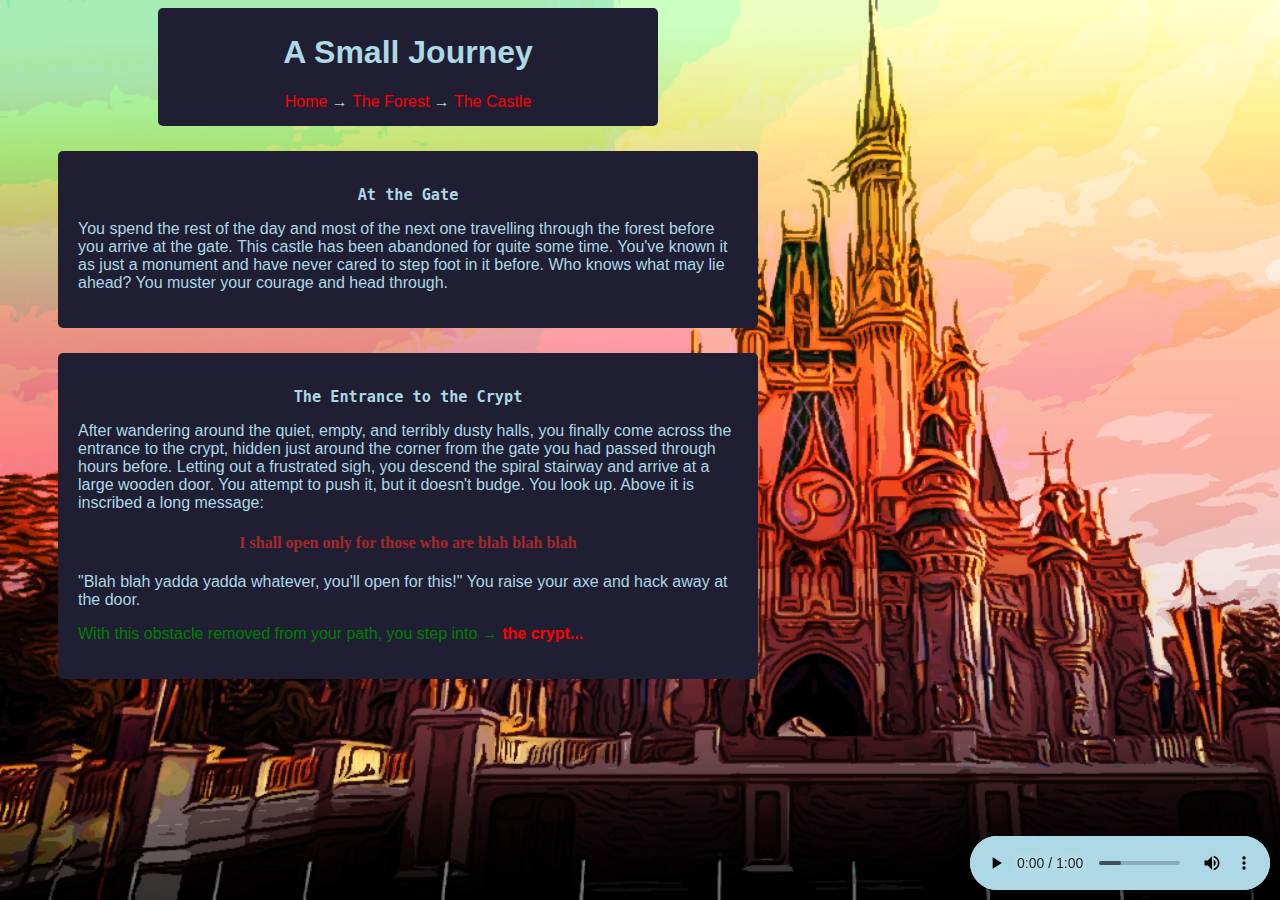
<file: castle.html>
<!DOCTYPE html>
<html>
   <link rel="stylesheet" href="styles.css">
   <head>
      <title>The Castle</title>
   </head>
   <body style="background-image:url('images/castle.jpg'); background-attachment: fixed; background-size:cover">
      <svg id="fader"></svg>
      <script type="text/javascript" src="pagefader.js"></script>
      <header>
        <h1>A Small Journey</h1>
        <nav>
            <a href="index.html">Home</a> <p style = display:inline>&rarr;</p> 
            <a href="forest.html">The Forest</a> <p style = display:inline>&rarr;</p> 
            <a href="castle.html">The Castle</a>
        </nav>
      </header>
      <audio controls>
         <source src="audio/castle_audio.mp3" type="audio/mpeg">
         Your browser does not support the audio element.
      </audio>
      <main>
         <article>
            <h3>At the Gate</h3>
            <p>
               You spend the rest of the day and most of the next one travelling through the forest before you arrive at the gate.
               This castle has been abandoned for quite some time. You've known it as just a monument and have never cared to step foot in it before.
               Who knows what may lie ahead? You muster your courage and head through.
            </p>
         </article>
         <article>
            <h3>The Entrance to the Crypt</h3>
            <p>
               After wandering around the quiet, empty, and terribly dusty halls, you finally come across the entrance to the crypt, hidden just around the corner from the gate you had passed through hours before.
               Letting out a frustrated sigh, you descend the spiral stairway and arrive at a large wooden door. You attempt to push it, but it doesn't budge. You look up.
               Above it is inscribed a long message:</p>
               <h4 style="text-align:center; color:brown; font-family: 'Times New Roman', Times, serif;">I shall open only for those who are blah blah blah</h4> 
               <p>"Blah blah yadda yadda whatever, you'll open for this!" You raise your axe and hack away at the door.</p>
               <p id="testP" class="funParagraph">With this obstacle removed from your path, you step into &rarr; <a href="crypt.html"><b>the crypt...</b></a></p>
         </article>
      </main>

      <footer>

      </footer>
   </body>
</html>
</file>
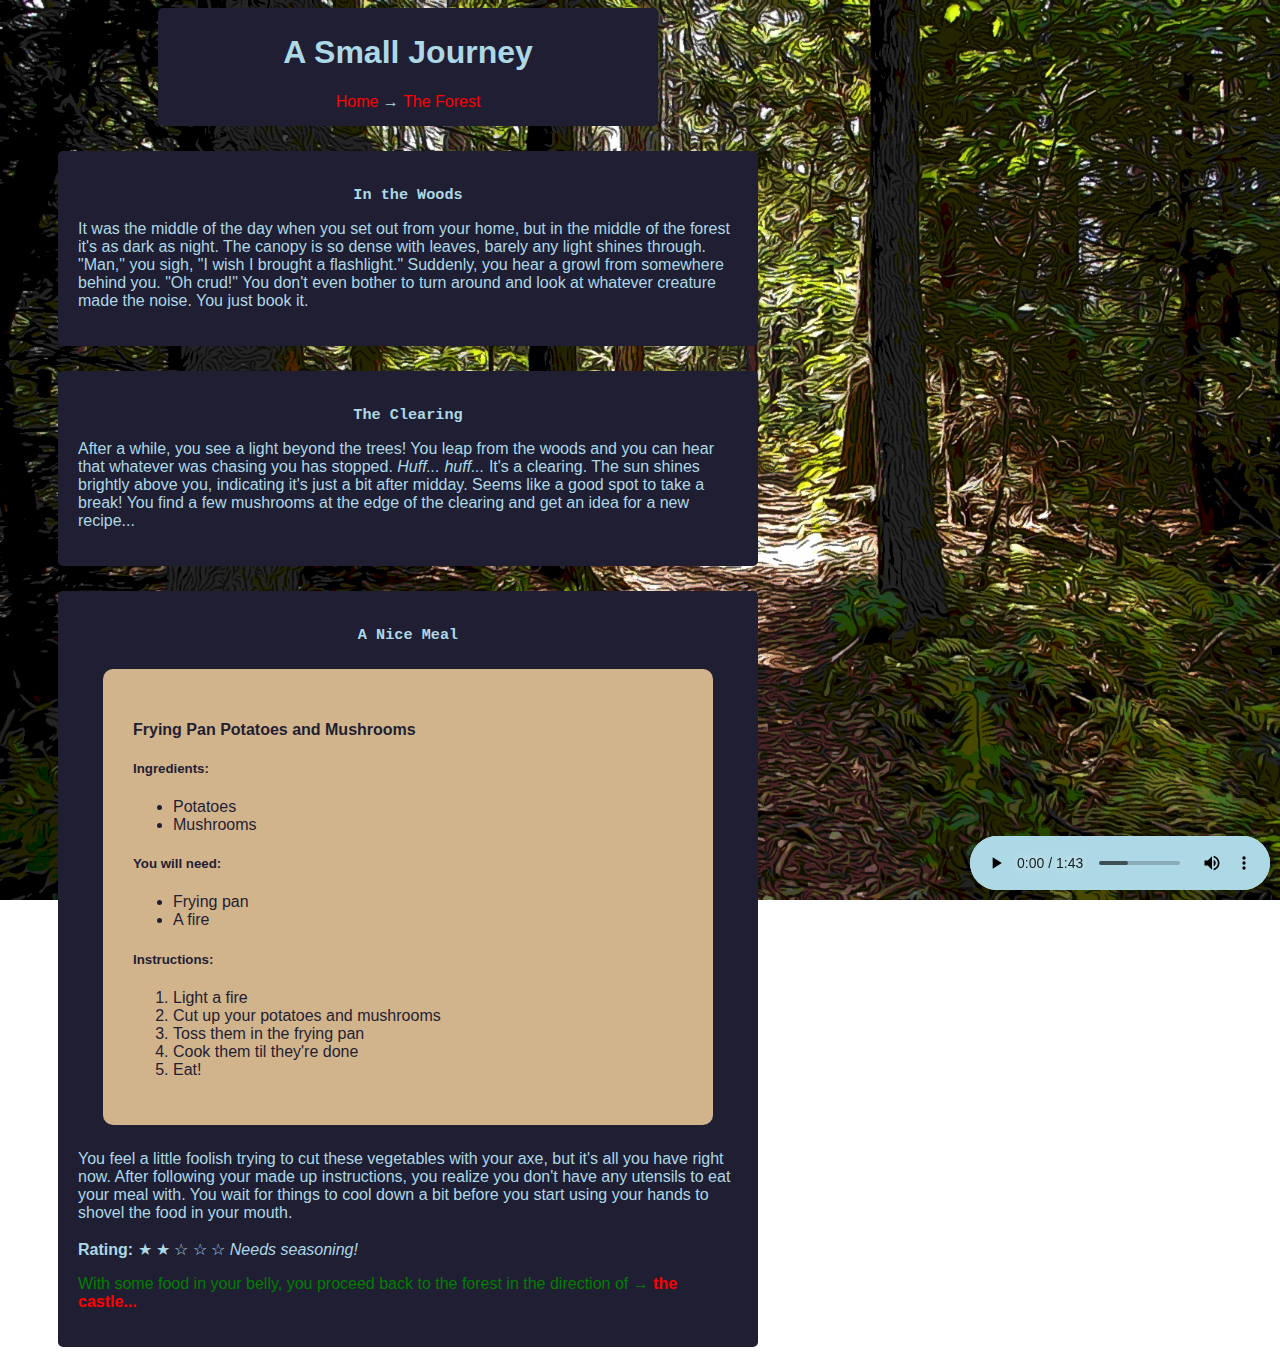
<file: forest.html>
<!DOCTYPE html>
<html>
   <link rel="stylesheet" href="styles.css">
   <head>
      <title>The Forest</title>
   </head>
   <body style="background-image:url('images/forestbg.jpg'); background-attachment: fixed; background-size:cover">
      <svg id="fader"></svg>
      <script type="text/javascript" src="pagefader.js"></script>
      <header>
        <h1>A Small Journey</h1>
        <nav>
            <a href="index.html">Home</a> <p style = display:inline>&rarr;</p> 
            <a href="forest.html">The Forest</a>
        </nav>
      </header>
      <audio controls>
         <source src="audio/forest_audio.mp3" type="audio/mpeg">
         Your browser does not support the audio element.
      </audio>
      <main>
         <article>
            <h3>In the Woods</h3>
            <p>
               It was the middle of the day when you set out from your home, but in the middle of the forest it's as dark as night.
               The canopy is so dense with leaves, barely any light shines through. "Man," you sigh, "I wish I brought a flashlight." 
               Suddenly, you hear a growl from somewhere behind you. "Oh crud!" You don't even bother to turn around and look at whatever creature made the noise.
               You just book it.
            </p>
         </article>
         <article>
            <h3>The Clearing</h3>
            <p>
               After a while, you see a light beyond the trees! You leap from the woods and you can hear that whatever was chasing you has stopped.
               <em>Huff... huff...</em> 
               It's a clearing. The sun shines brightly above you, indicating it's just a bit after midday. Seems like a good spot to take a break!
               You find a few mushrooms at the edge of the clearing and get an idea for a new recipe... 

            </p>
         </article>
         <article>
            <h3>A Nice Meal</h3>
            <div id="note">
            <h4>Frying Pan Potatoes and Mushrooms</h2>
            <h5>Ingredients:</h5>
            <ul>
               <li>Potatoes</li>
               <li>Mushrooms</li>
            </ul>
            <h5>You will need:</h5>
            <ul>
               <li>Frying pan</li>
               <li>A fire</li>
            </ul>
            <h5>Instructions:</h5>
            <ol>
               <li>Light a fire</li>
               <li>Cut up your potatoes and mushrooms</li>
               <li>Toss them in the frying pan</li>
               <li>Cook them til they're done</li>
               <li>Eat!</li>
            </ol></div>

            <p>You feel a little foolish trying to cut these vegetables with your axe, but it's all you have right now.
               After following your made up instructions, you realize you don't have any utensils to eat your meal with.
               You wait for things to cool down a bit before you start using your hands to shovel the food in your mouth.<br><br>
               <b>Rating:</b> &#9733; &#9733; &#9734; &#9734; &#9734; <em>Needs seasoning!</em></p>
               <p id="testP" class="funParagraph">With some food in your belly, you proceed back to the forest in the direction of &rarr; <a href="castle.html"><b>the castle...</b></a></p>
         </article>
      </main>

      <footer>

      </footer>
   </body>
</html>
</file>
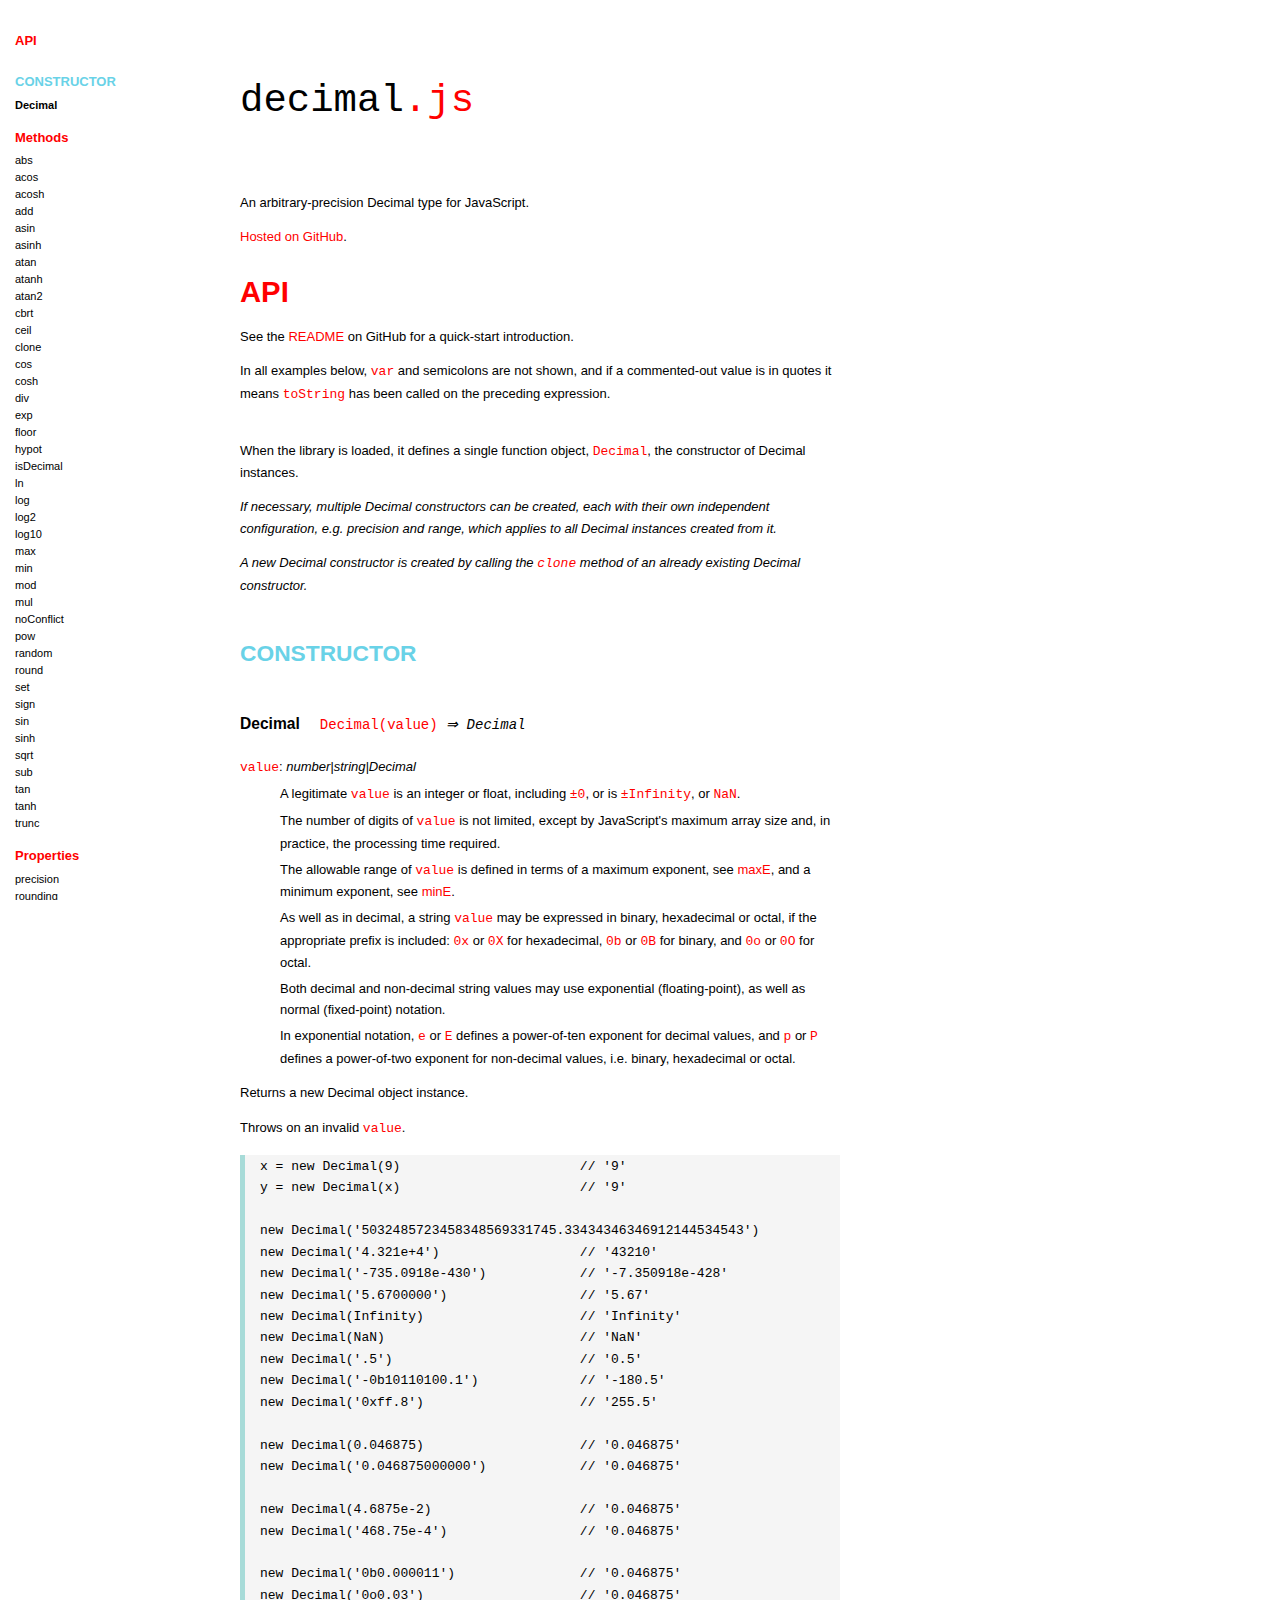
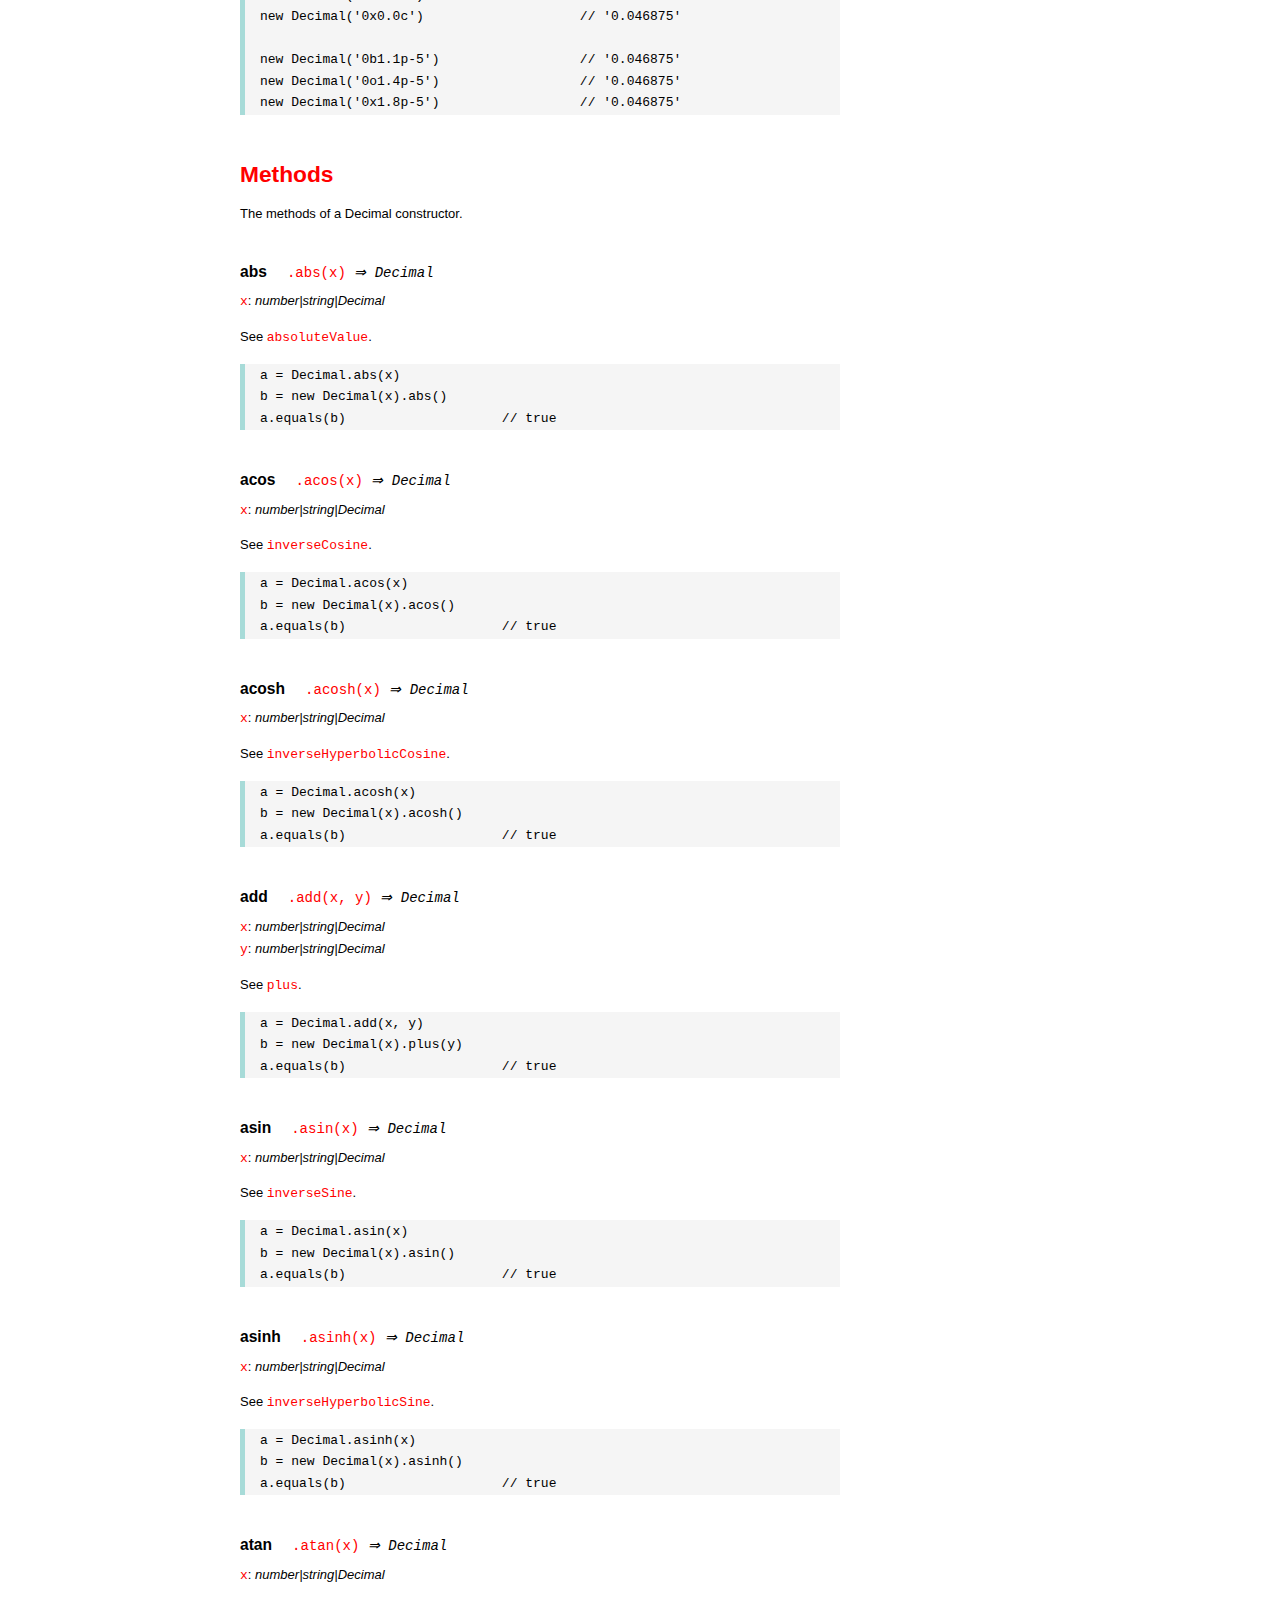
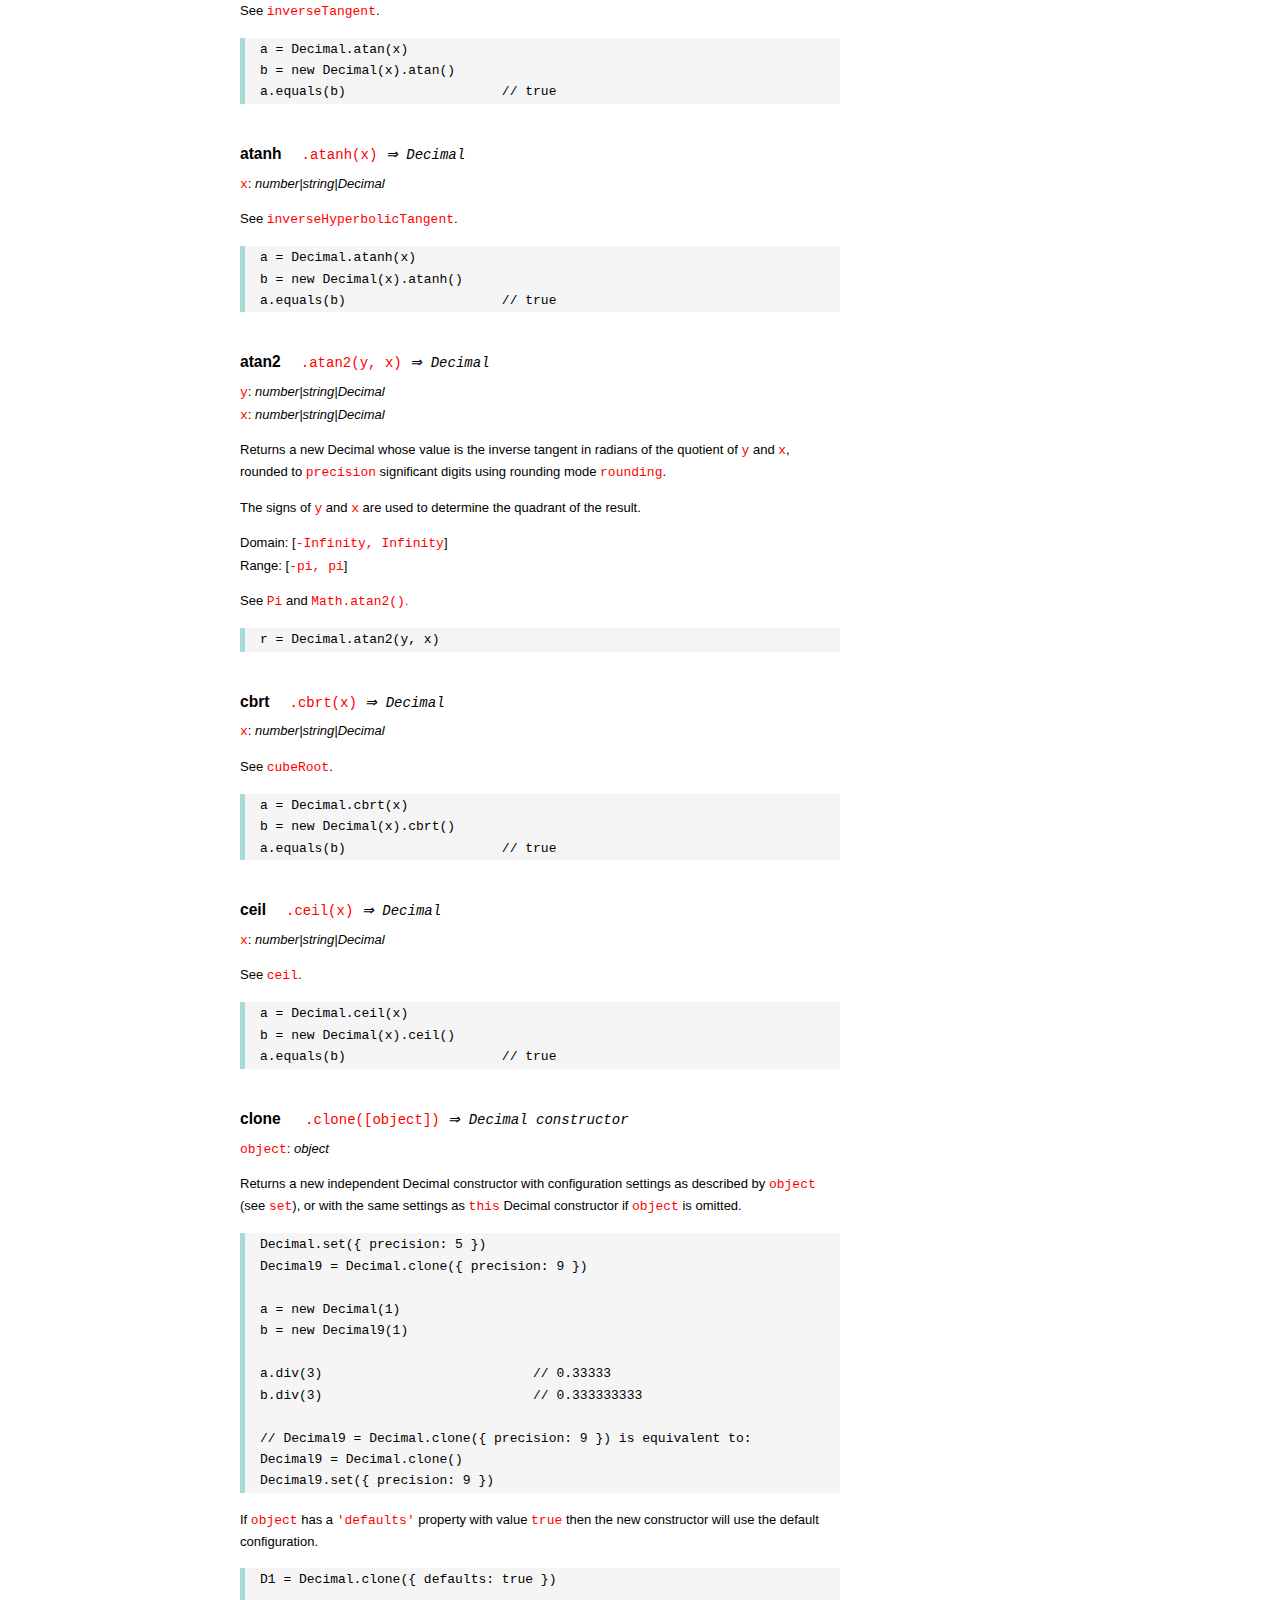
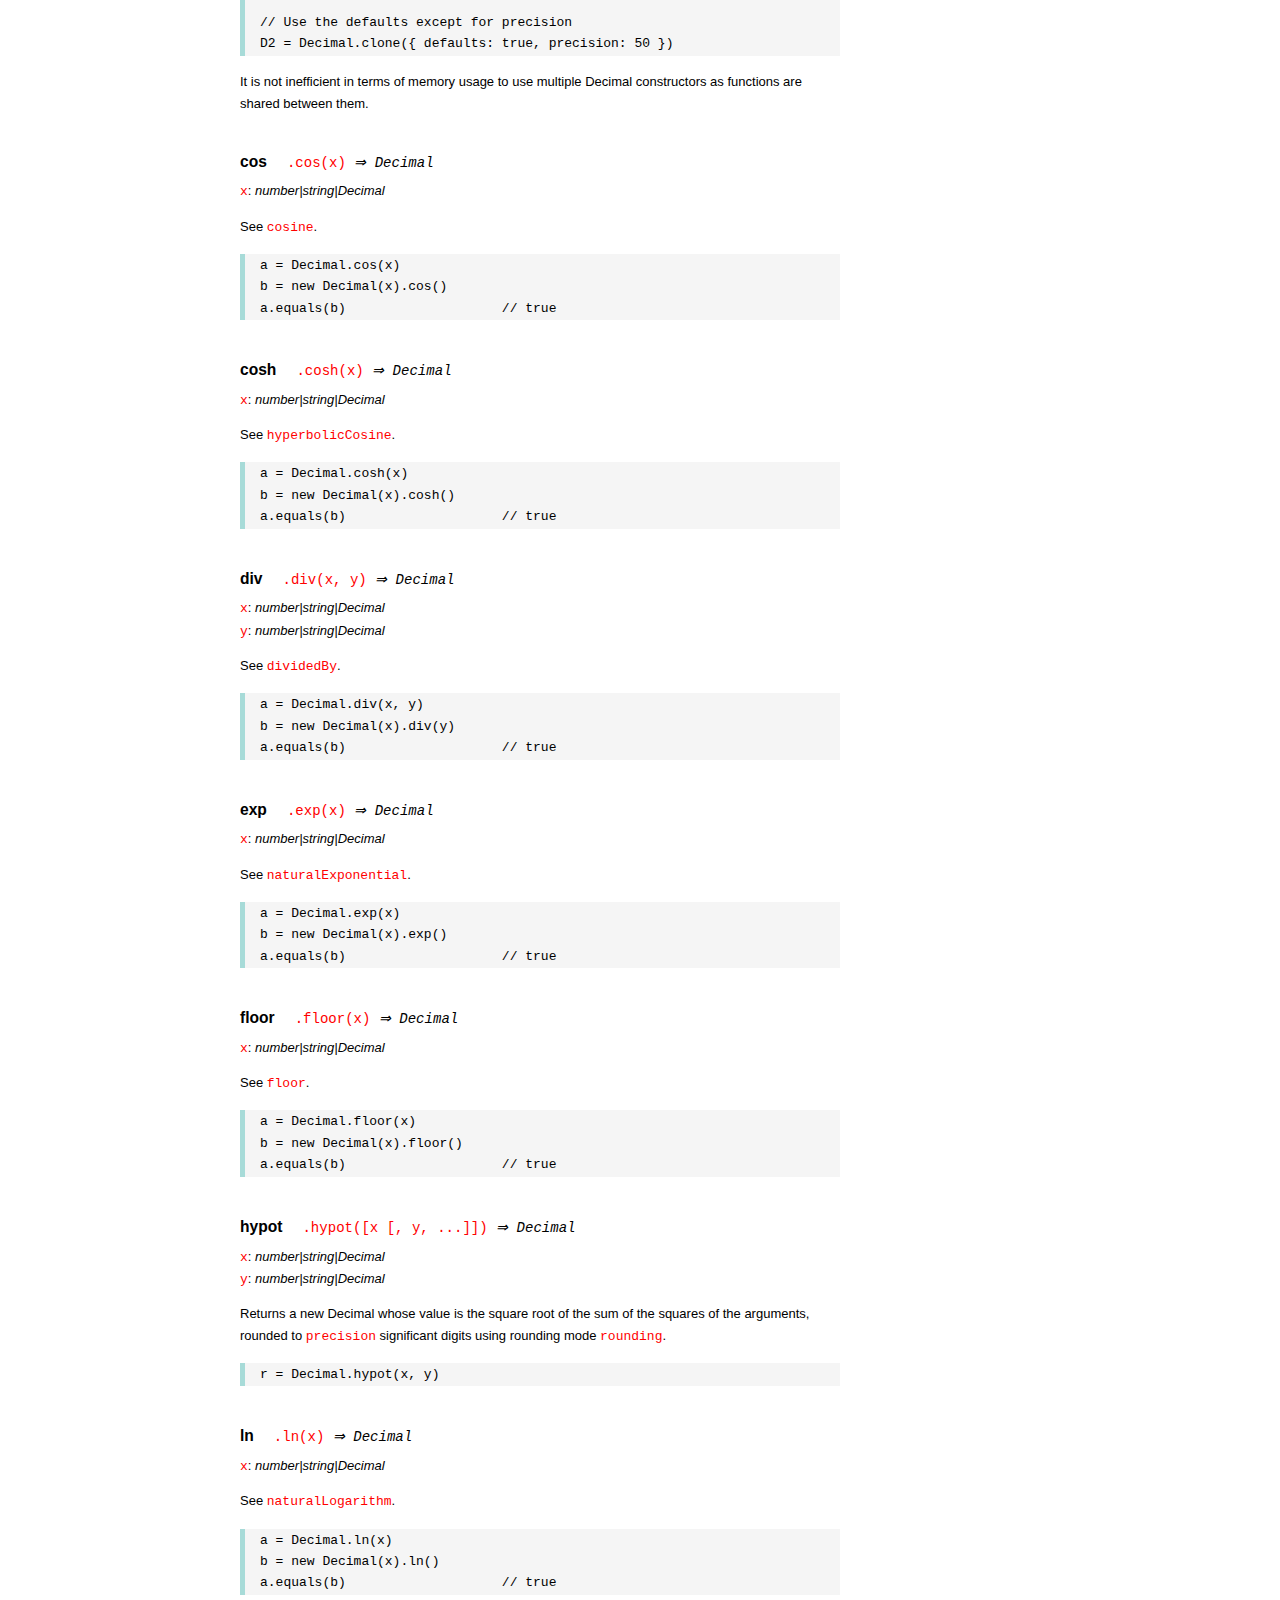
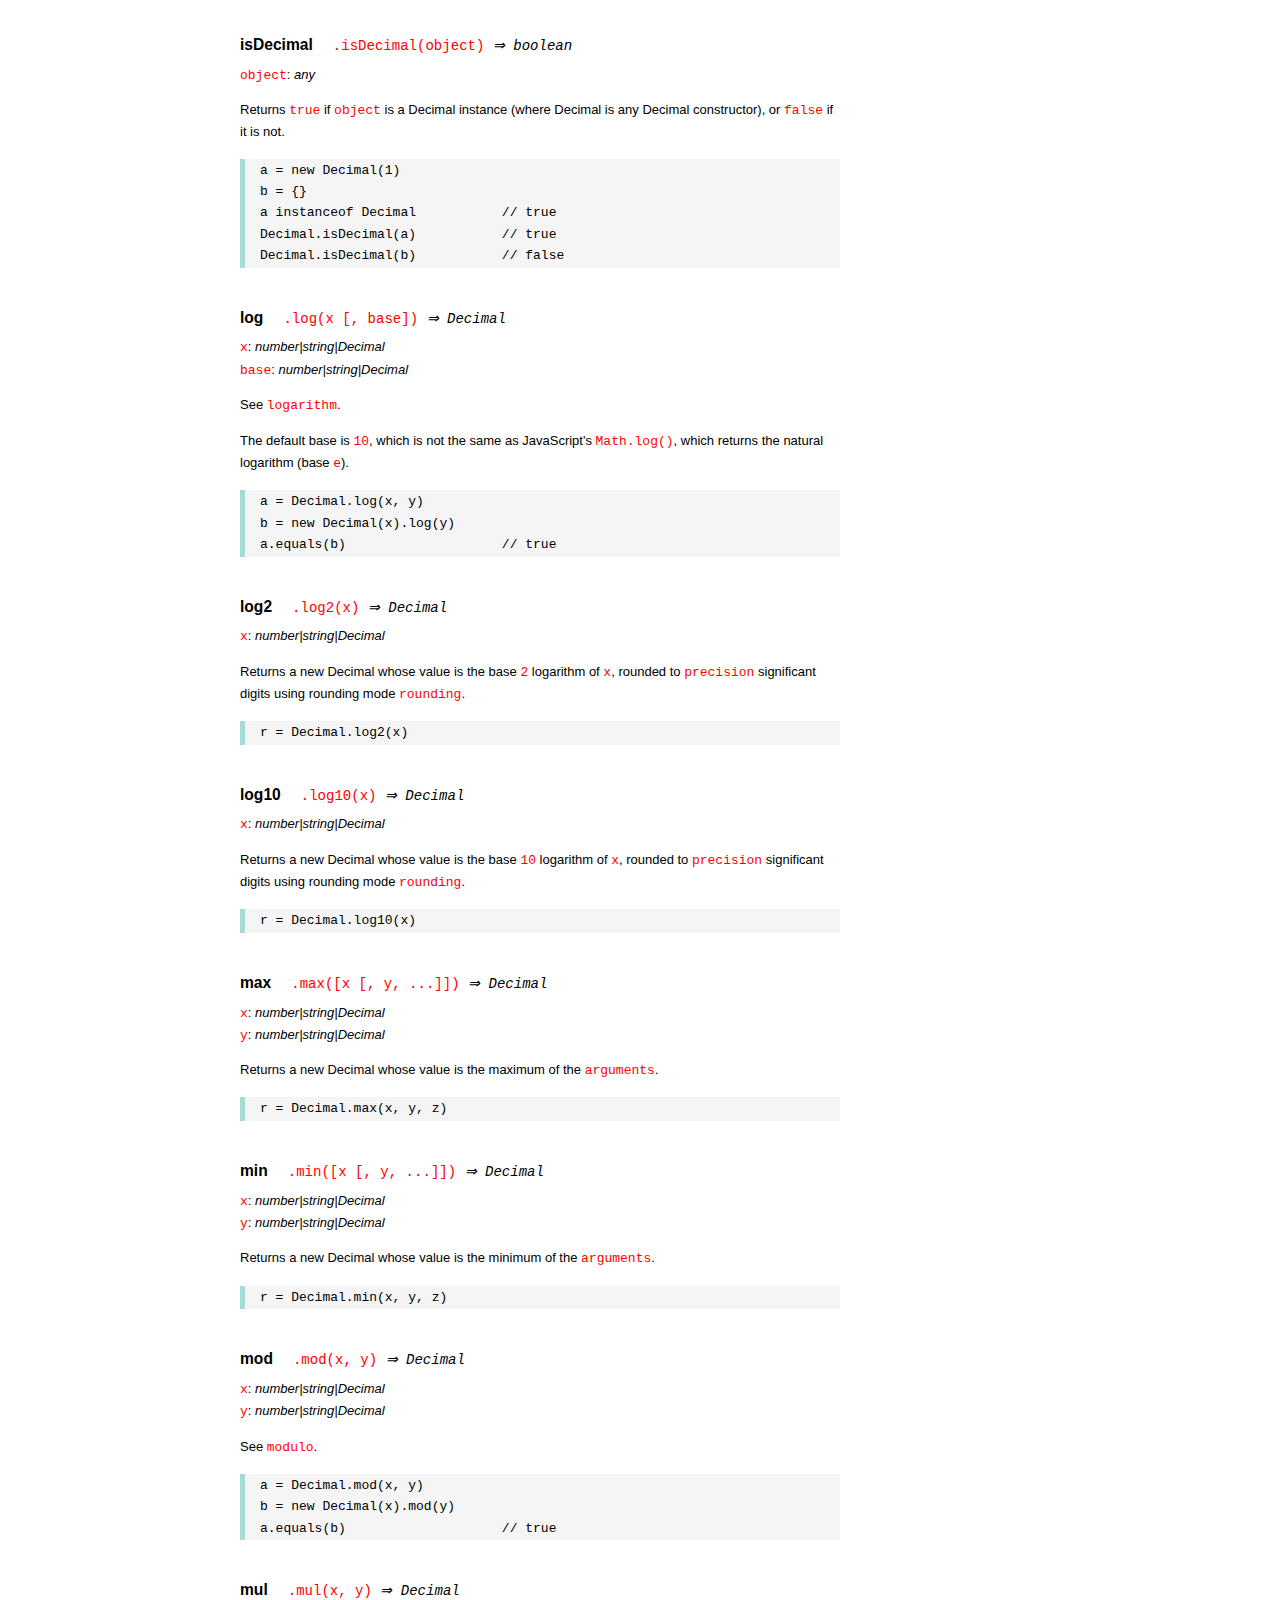
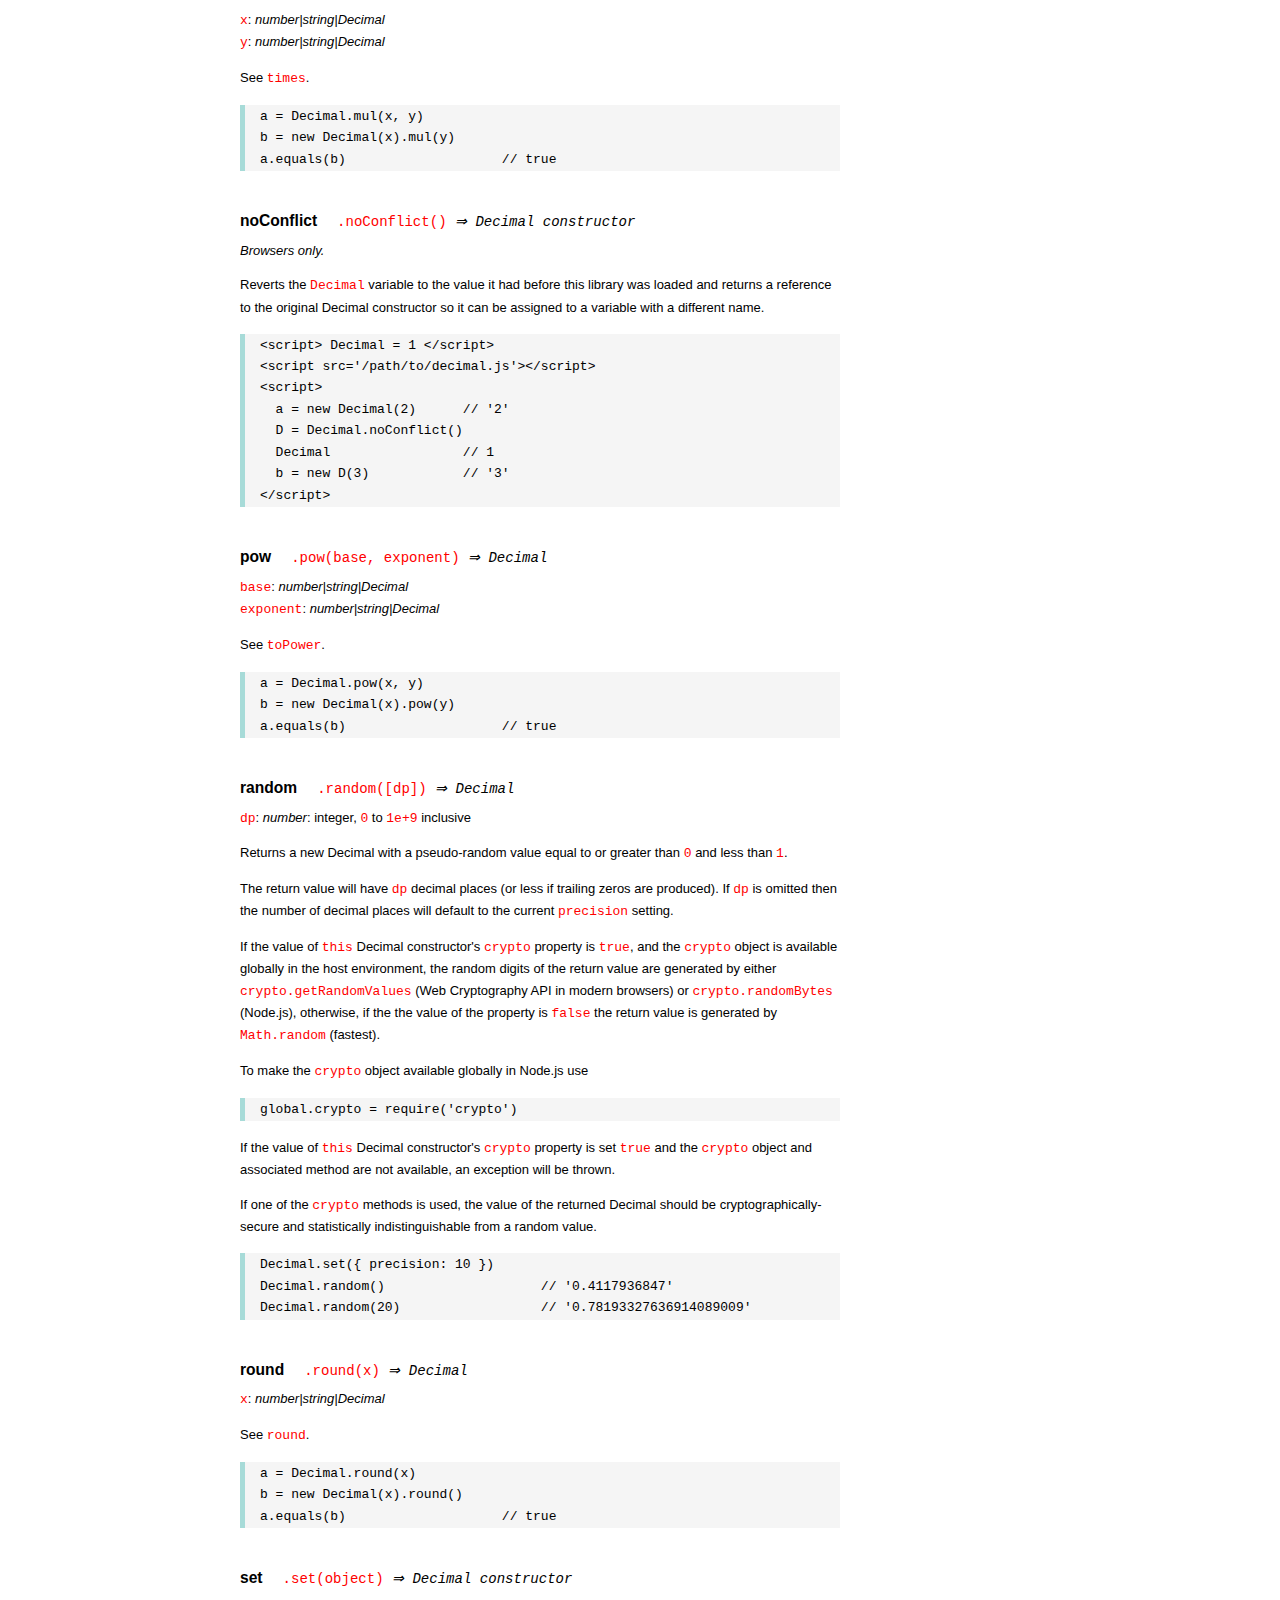
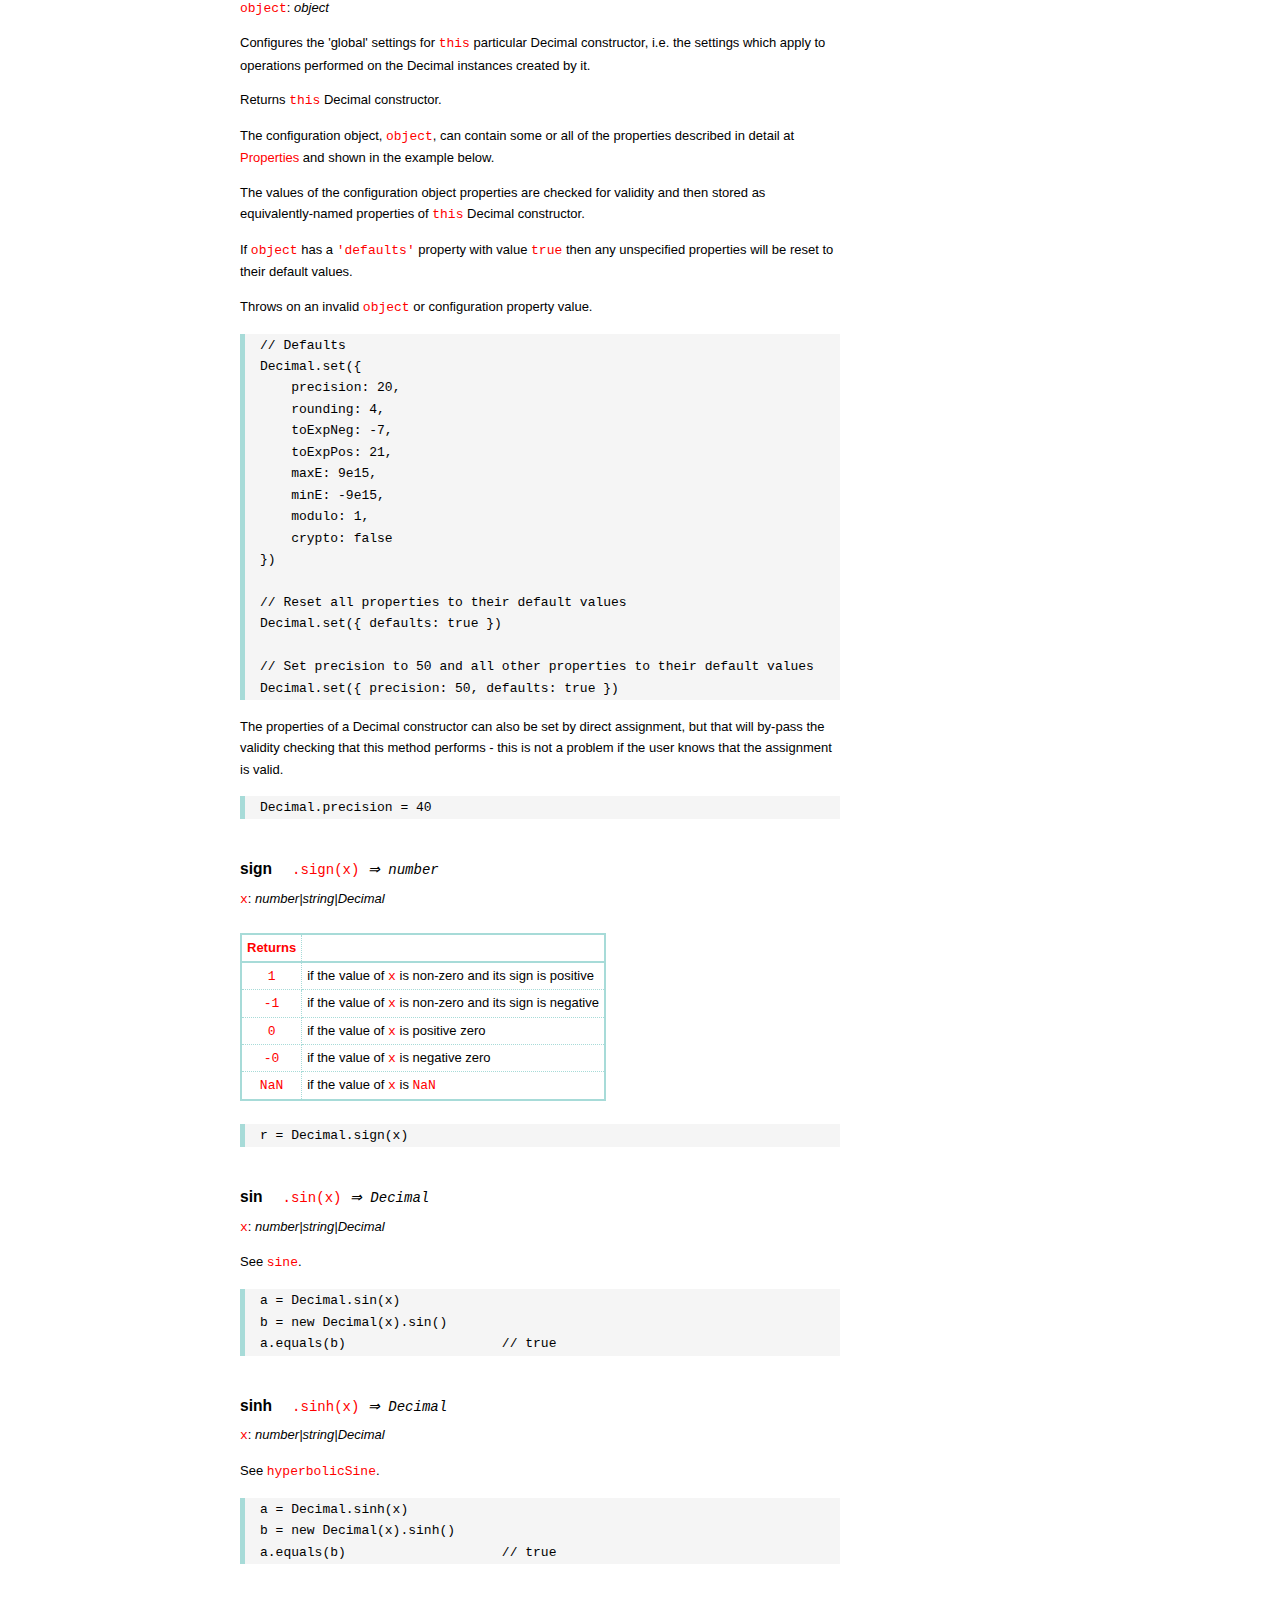
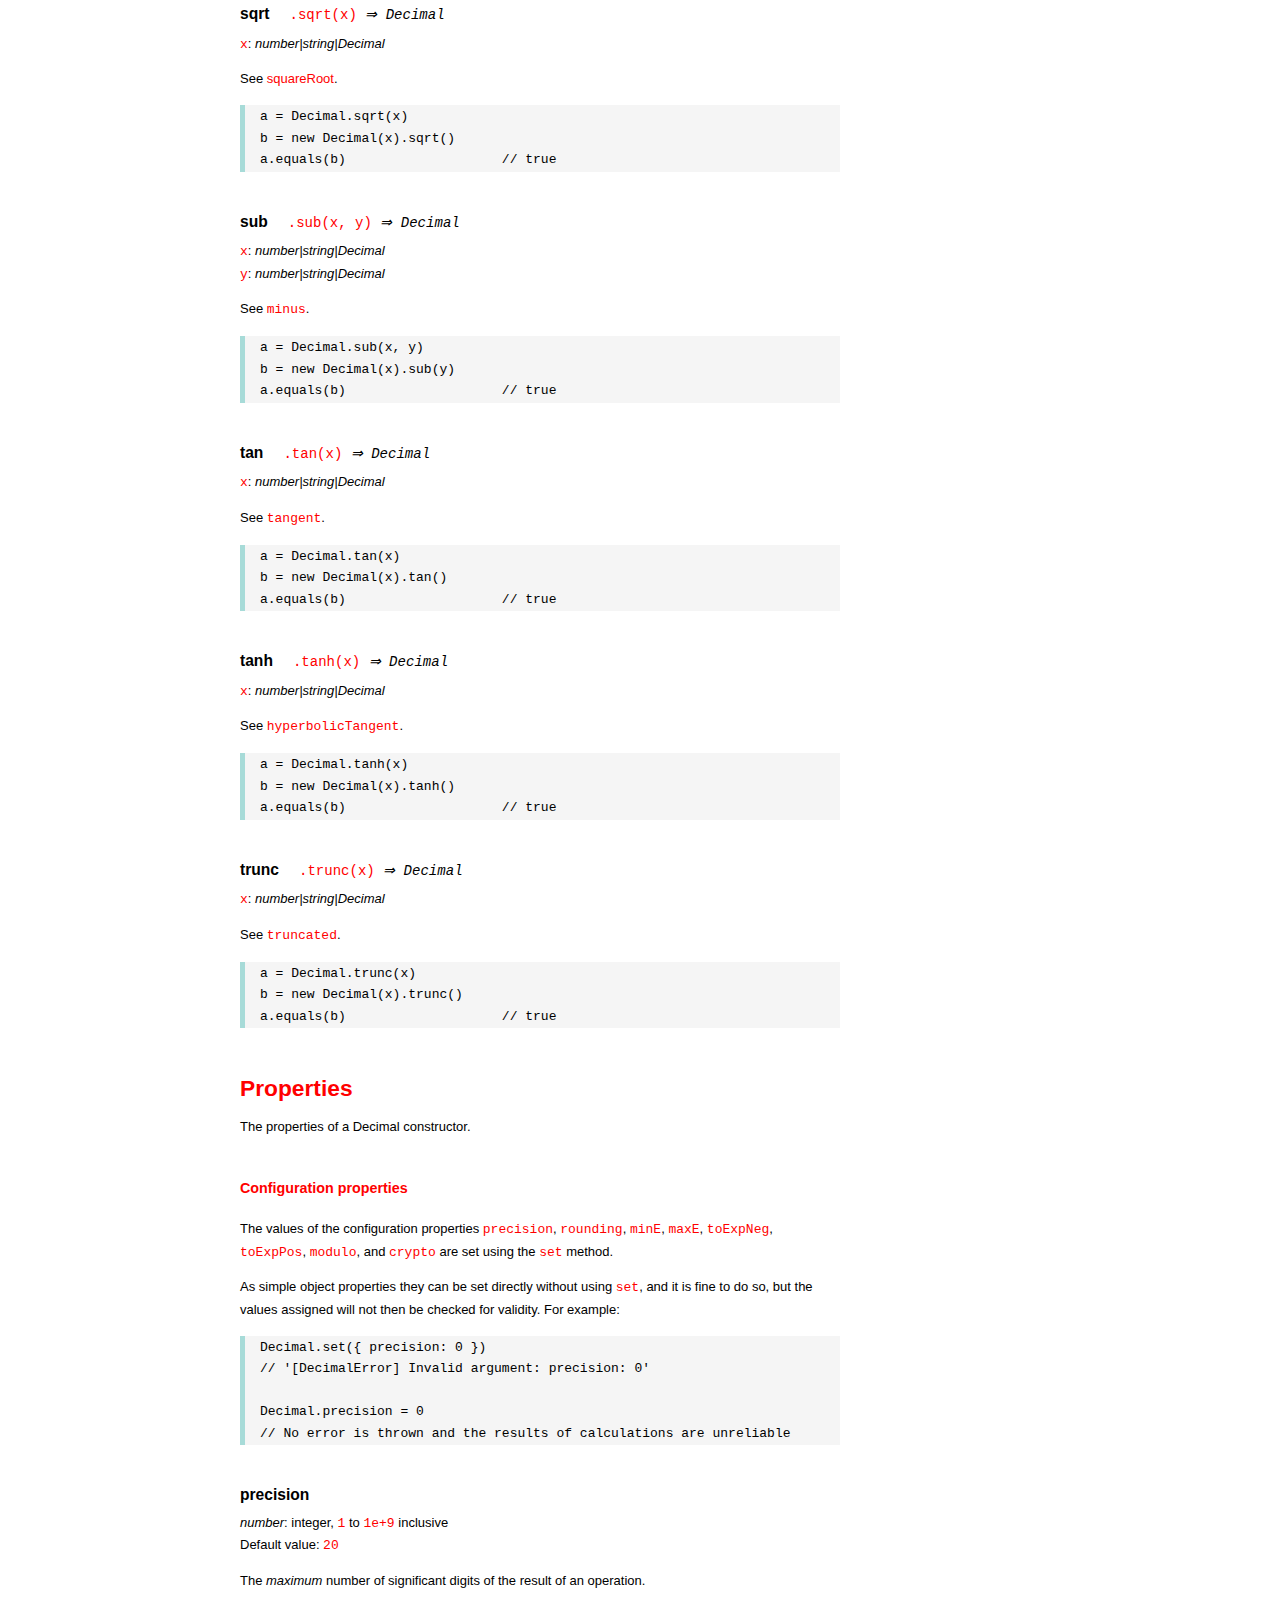
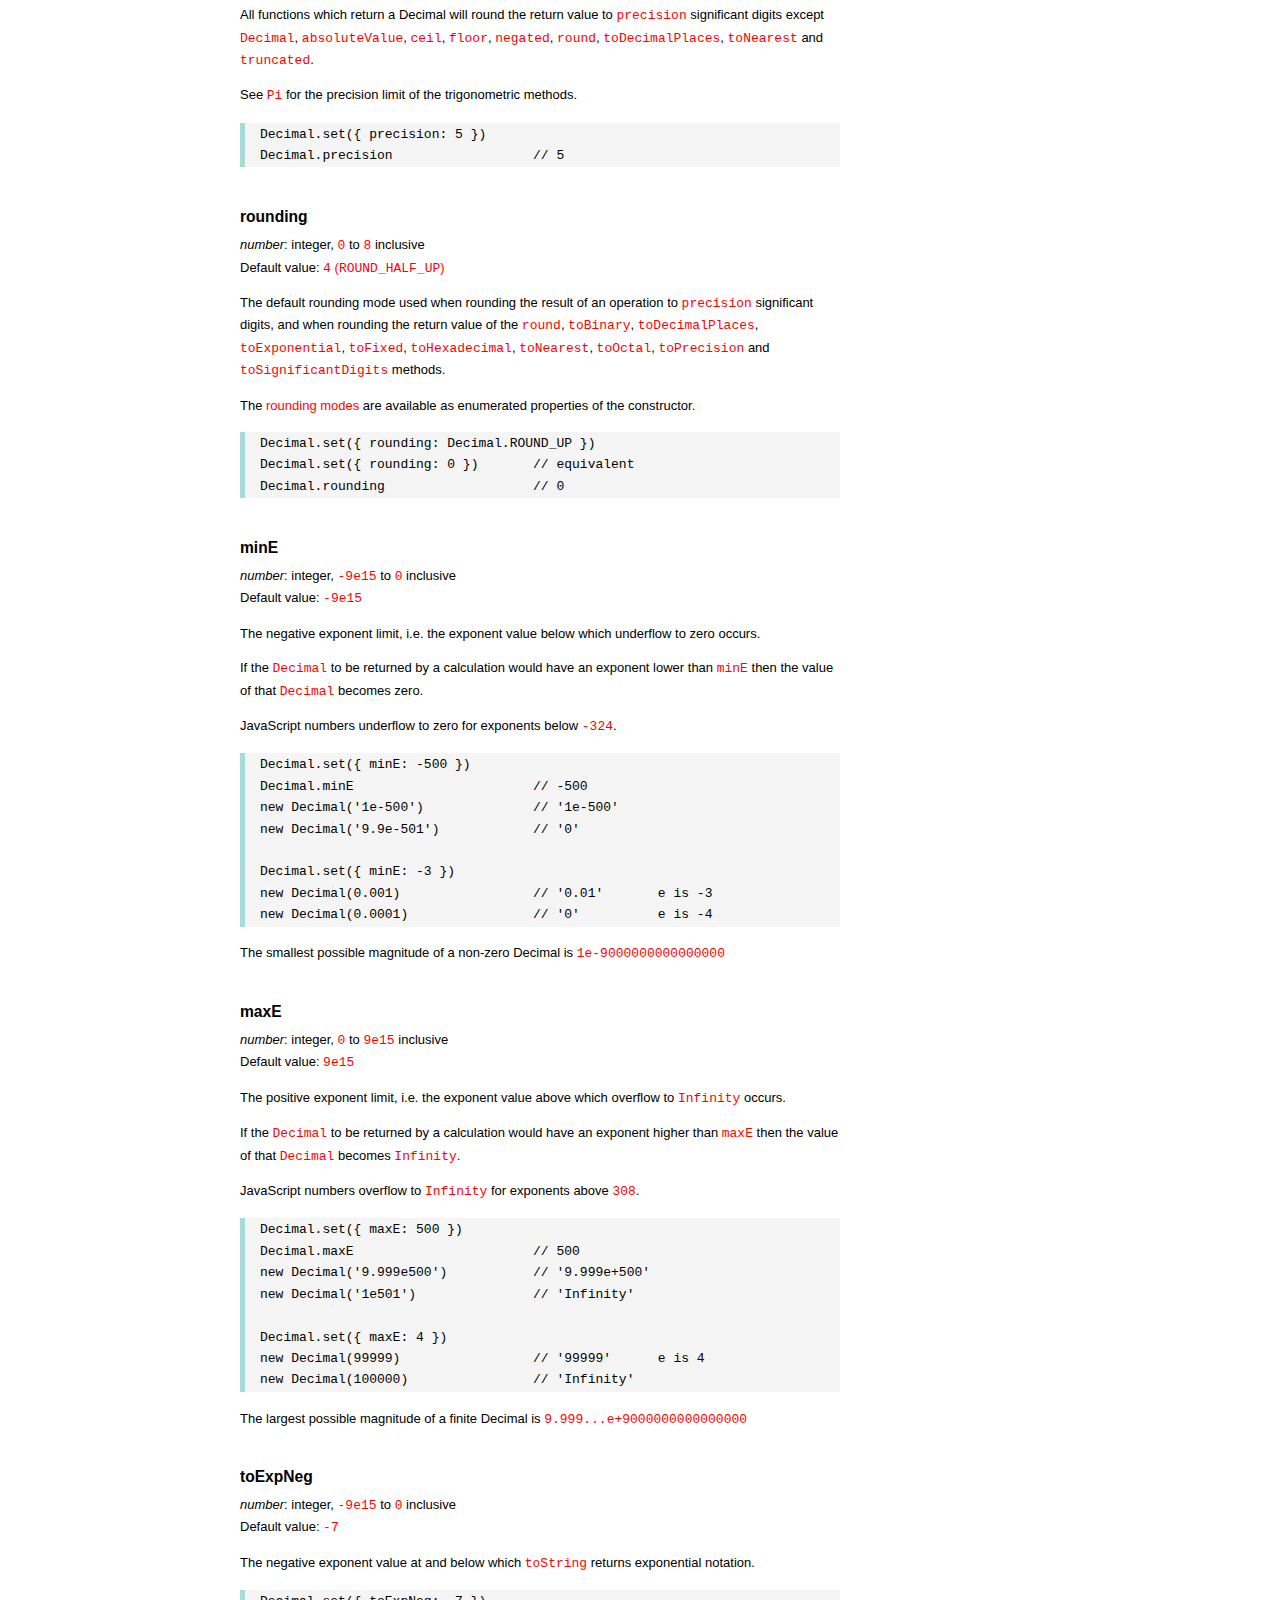
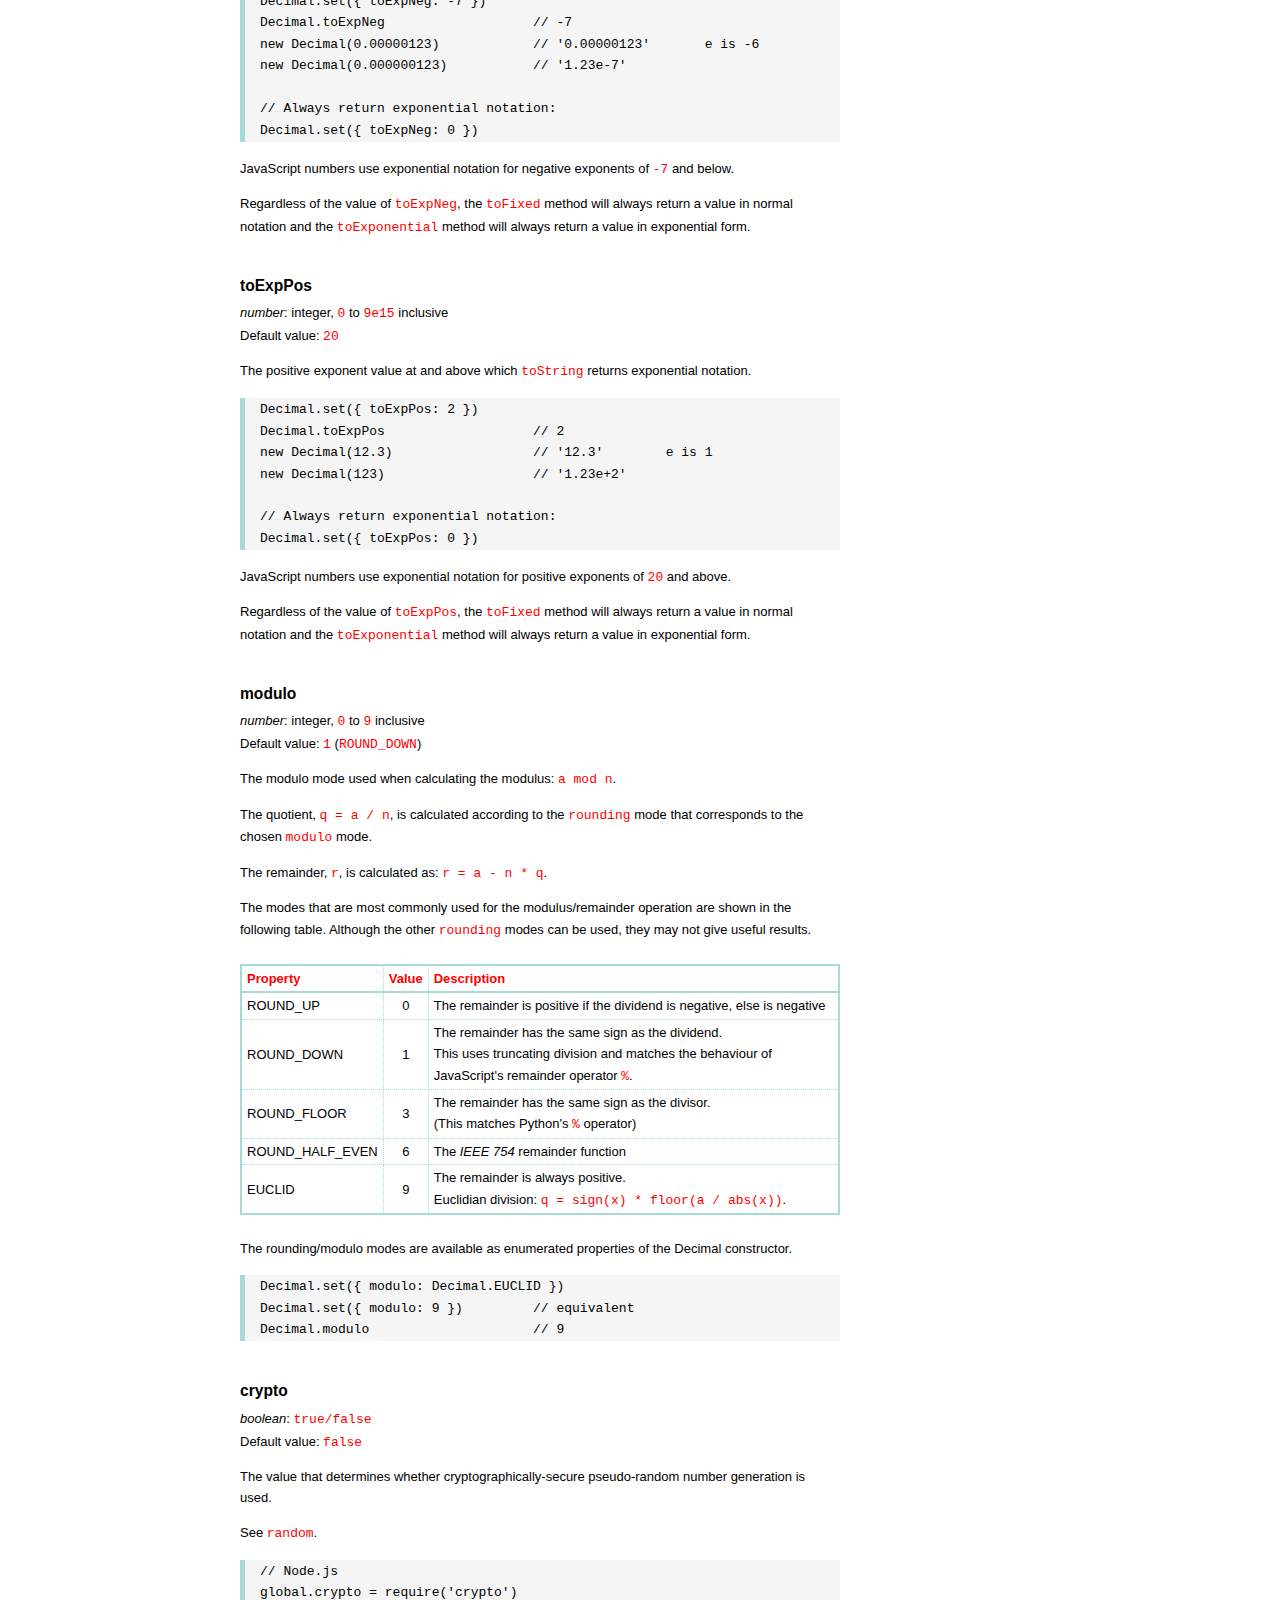
<file: node_modules/decimal.js/doc/API.html>
<!DOCTYPE HTML>
<html>
<head>
  <meta charset="utf-8">
  <meta http-equiv="X-UA-Compatible" content="IE=edge">
  <meta name="Author" content="MMclaughlin">
  <title>decimal.js API</title>
  <style>
html{font-size:100%}
body{background:#fff;font-family:"Helvetica Neue",Helvetica,Arial,sans-serif;font-size:13px;
  line-height:1.65em;min-height:100%;margin:0}
body,i{color:#000}
.nav{background:#fff;position:fixed;top:0;bottom:0;left:0;width:210px;overflow-y:auto;
  padding:15px 0 30px 15px}
div.container{width:600px;margin:50px 0 50px 240px}
p{margin:0 0 1em;width:600px}
pre,ul{margin:1em 0}
h1,h2,h3,h4,h5{margin:0;padding:1.5em 0 0}
h1,h2{padding:.75em 0}
h1{font:400 3em Consolas, monaco, monospace;color:#000;margin-bottom:1em}
h2{font-size:2.25em;color:#f00}
h3{font-size:1.75em;color:#69d2e7}
h4{font-size:1.75em;color:#f00;padding-bottom:.75em}
h5{font-size:1.2em;margin-bottom:.4em}
h6{font-size:1.1em;margin-bottom:0.8em;padding:0.5em 0}
dd dt{font-size:1.2em}
dt{padding-top:.5em}
dd{padding-top:.35em}
b{font-weight:700}
a,a:visited{color:#f00;text-decoration:none}
a:active,a:hover{outline:0;text-decoration:underline}
.nav a,.nav b,.nav a:visited{display:block;color:#f00;font-weight:700;margin-top:15px}
.nav b{color:#69d2e7;margin-top:20px;cursor:default;width:auto}
ul{list-style-type:none;padding:0 0 0 20px}
.nav ul{line-height:14px;padding-left:0;margin:5px 0 0}
.nav ul a,.nav ul a:visited,span{display:inline;color:#000;font-family:Verdana,Geneva,sans-serif;
  font-size:11px;font-weight:400;margin:0}
.inset{margin-left:20px;font-size:.9em}
.nav li{width:auto;margin:0 0 3px}
.alias{font-style:italic;margin-left:20px}
table{border-collapse:collapse;border-spacing:0;border:2px solid #a7dbd8;margin:1.75em 0;padding:0}
td,th{text-align:left;margin:0;padding:2px 5px;border:1px dotted #a7dbd8}
th{border-top:2px solid #a7dbd8;border-bottom:2px solid #a7dbd8;color:#f00}
code,pre{font-family:Consolas, monaco, monospace;font-weight:400}
pre{background:#f5f5f5;white-space:pre-wrap;word-wrap:break-word;border-left:5px solid #a7dbd8;
  padding:1px 0 1px 15px;margin:1.2em 0}
code,.nav-title{color:#f00}
.end{margin-bottom:25px}
.centre{text-align:center}
#modes,#configProps{color:#f00}
.spacer{line-height:0px}
#faq{margin:3em 0 0}
li span{float:right;margin-right:10px;color:#c0c0c0}
#js{font:inherit;color:#f00}
  </style>
</head>
<body>

  <div class="nav">

    <a class='nav-title' href="#">API</a>

    <b>CONSTRUCTOR</b>
    <ul><li><a href="#decimal"><strong>Decimal</strong></a></li></ul>

    <a href="#methods">Methods</a>
    <ul>
      <li><a href="#Dabs"       >abs</a></li>
      <li><a href="#Dacos"      >acos</a></li>
      <li><a href="#Dacosh"     >acosh</a></li>
      <li><a href="#Dadd"       >add</a></li>
      <li><a href="#Dasin"      >asin</a></li>
      <li><a href="#Dasinh"     >asinh</a></li>
      <li><a href="#Datan"      >atan</a></li>
      <li><a href="#Datanh"     >atanh</a></li>
      <li><a href="#Datan2"     >atan2</a></li>
      <li><a href="#Dcbrt"      >cbrt</a></li>
      <li><a href="#Dceil"      >ceil</a></li>
      <li><a href="#Dclone"     >clone</a></li>
      <li><a href="#Dcos"       >cos</a></li>
      <li><a href="#Dcosh"      >cosh</a></li>
      <li><a href="#Ddiv"       >div</a></li>
      <li><a href="#Dexp"       >exp</a></li>
      <li><a href="#Dfloor"     >floor</a></li>
      <li><a href="#Dhypot"     >hypot</a></li>
      <li><a href="#DisDecimal" >isDecimal</a></li>
      <li><a href="#Dln"        >ln</a></li>
      <li><a href="#Dlog"       >log</a></li>
      <li><a href="#Dlog2"      >log2</a></li>
      <li><a href="#Dlog10"     >log10</a></li>
      <li><a href="#Dmax"       >max</a></li>
      <li><a href="#Dmin"       >min</a></li>
      <li><a href="#Dmod"       >mod</a></li>
      <li><a href="#Dmul"       >mul</a></li>
      <li><a href="#DnoConflict">noConflict</a></li>
      <li><a href="#Dpow"       >pow</a></li>
      <li><a href="#Drandom"    >random</a></li>
      <li><a href="#Dround"     >round</a></li>
      <li><a href="#Dset"       >set</a></li>
      <li><a href="#Dsign"      >sign</a></li>
      <li><a href="#Dsin"       >sin</a></li>
      <li><a href="#Dsinh"      >sinh</a></li>
      <li><a href="#Dsqrt"      >sqrt</a></li>
      <li><a href="#Dsub"       >sub</a></li>
      <li><a href="#Dtan"       >tan</a></li>
      <li><a href="#Dtanh"      >tanh</a></li>
      <li><a href="#Dtrunc"     >trunc</a></li>
    </ul>

    <a href="#constructor-properties">Properties</a>
    <ul>
      <li><a href="#precision">precision</a></li>
      <li><a href="#rounding" >rounding</a></li>
      <li><a href="#minE"     >minE</a></li>
      <li><a href="#maxE"     >maxE</a></li>
      <li><a href="#toExpNeg" >toExpNeg</a></li>
      <li><a href="#toExpPos" >toExpPos</a></li>
      <li><a href="#modulo"   >modulo</a></li>
      <li><a href="#crypto"   >crypto</a></li>
      <li class='spacer'>&nbsp;</li>
      <li><a href="#modes">ROUND_UP</a></li>
      <li><a href="#modes">ROUND_DOWN</a></li>
      <li><a href="#modes">ROUND_CEIL</a></li>
      <li><a href="#modes">ROUND_FLOOR</a></li>
      <li><a href="#modes">ROUND_HALF_UP</a></li>
      <li><a href="#modes">ROUND_HALF_DOWN</a></li>
      <li><a href="#modes">ROUND_HALF_EVEN</a></li>
      <li><a href="#modes">ROUND_HALF_CEIL</a></li>
      <li><a href="#modes">ROUND_HALF_FLOOR</a></li>
      <li><a href="#modes">EUCLID</a></li>
    </ul>

    <b> INSTANCE </b>

    <a href="#prototype-methods">Methods</a>
    <ul>
      <li><a href="#abs"          >absoluteValue           </a><span>abs</span>     </li>
      <li><a href="#ceil"         >ceil                    </a>                     </li>
      <li><a href="#cmp"          >comparedTo              </a><span>cmp</span>     </li>
      <li><a href="#cos"          >cosine                  </a><span>cos</span>     </li>
      <li><a href="#cbrt"         >cubeRoot                </a><span>cbrt</span>    </li>
      <li><a href="#dp"           >decimalPlaces           </a><span>dp</span>      </li>
      <li><a href="#div"          >dividedBy               </a><span>div</span>     </li>
      <li><a href="#divToInt"     >dividedToIntegerBy      </a><span>divToInt</span></li>
      <li><a href="#eq"           >equals                  </a><span>eq</span>      </li>
      <li><a href="#floor"        >floor                   </a>                     </li>
      <li><a href="#gt"           >greaterThan             </a><span>gt</span>      </li>
      <li><a href="#gte"          >greaterThanOrEqualTo    </a><span>gte</span>     </li>
      <li><a href="#cosh"         >hyperbolicCosine        </a><span>cosh</span>    </li>
      <li><a href="#sinh"         >hyperbolicSine          </a><span>sinh</span>    </li>
      <li><a href="#tanh"         >hyperbolicTangent       </a><span>tanh</span>    </li>
      <li><a href="#acos"         >inverseCosine           </a><span>acos</span>    </li>
      <li><a href="#acosh"        >inverseHyperbolicCosine </a><span>acosh</span>   </li>
      <li><a href="#asinh"        >inverseHyperbolicSine   </a><span>asinh</span>   </li>
      <li><a href="#atanh"        >inverseHyperbolicTangent</a><span>atanh</span>   </li>
      <li><a href="#asin"         >inverseSine             </a><span>asin</span>    </li>
      <li><a href="#atan"         >inverseTangent          </a><span>atan</span>    </li>
      <li><a href="#isFinite"     >isFinite                </a>                     </li>
      <li><a href="#isInt"        >isInteger               </a><span>isInt</span>   </li>
      <li><a href="#isNaN"        >isNaN                   </a>                     </li>
      <li><a href="#isNeg"        >isNegative              </a><span>isNeg</span>   </li>
      <li><a href="#isPos"        >isPositive              </a><span>isPos</span>   </li>
      <li><a href="#isZero"       >isZero                  </a>                     </li>
      <li><a href="#lt"           >lessThan                </a><span>lt</span>      </li>
      <li><a href="#lte"          >lessThanOrEqualTo       </a><span>lte</span>     </li>
      <li><a href="#log"          >logarithm               </a><span>log</span>     </li>
      <li><a href="#sub"          >minus                   </a><span>sub</span>     </li>
      <li><a href="#mod"          >modulo                  </a><span>mod</span>     </li>
      <li><a href="#exp"          >naturalExponential      </a><span>exp</span>     </li>
      <li><a href="#ln"           >naturalLogarithm        </a><span>ln</span>      </li>
      <li><a href="#neg"          >negated                 </a><span>neg</span>     </li>
      <li><a href="#add"          >plus                    </a><span>add</span>     </li>
      <li><a href="#sd"           >precision               </a><span>sd</span>      </li>
      <li><a href="#round"        >round                   </a>                     </li>
      <li><a href="#sin"          >sine                    </a><span>sin</span>     </li>
      <li><a href="#sqrt"         >squareRoot              </a><span>sqrt</span>    </li>
      <li><a href="#tan"          >tangent                 </a><span>tan</span>     </li>
      <li><a href="#mul"          >times                   </a><span>mul</span>     </li>
      <li><a href="#toBinary"     >toBinary                </a>                     </li>
      <li><a href="#toDP"         >toDecimalPlaces         </a><span>toDP</span>    </li>
      <li><a href="#toExponential">toExponential           </a>                     </li>
      <li><a href="#toFixed"      >toFixed                 </a>                     </li>
      <li><a href="#toFraction"   >toFraction              </a>                     </li>
      <li><a href="#toHex"        >toHexadecimal           </a><span>toHex</span>   </li>
      <li><a href="#toJSON"       >toJSON                  </a>                     </li>
      <li><a href="#toNearest"    >toNearest               </a>                     </li>
      <li><a href="#toNumber"     >toNumber                </a>                     </li>
      <li><a href="#toOctal"      >toOctal                 </a>                     </li>
      <li><a href="#pow"          >toPower                 </a><span>pow</span>     </li>
      <li><a href="#toPrecision"  >toPrecision             </a>                     </li>
      <li><a href="#toSD"         >toSignificantDigits     </a><span>toSD</span>    </li>
      <li><a href="#toString"     >toString                </a>                     </li>
      <li><a href="#trunc"        >truncated               </a><span>trunc</span>   </li>
      <li><a href="#valueOf"      >valueOf                 </a>                     </li>
    </ul>

    <a href="#instance-properties">Properties</a>
    <ul>
      <li><a href="#digits"   >d</a><span>digits</span></li>
      <li><a href="#exponent" >e</a><span>exponent</span></li>
      <li><a href="#sign"     >s</a><span>sign</span></li>
    </ul>

    <a href="#zero-nan-infinity">Zero, NaN &amp; Infinity</a>
    <a href="#Errors">Errors</a>
    <a href="#Pi">Pi</a>
    <a class='end' href="#faq">FAQ</a>

  </div>

  <div class="container">

    <h1>decimal<span id='js'>.js</span></h1>

    <p>An arbitrary-precision Decimal type for JavaScript.</p>
    <p><a href='https://github.com/MikeMcl/decimal.js'>Hosted on GitHub</a>.</p>

    <h2>API</h2>

    <p>
      See the <a href='https://github.com/MikeMcl/decimal.js'>README</a> on GitHub for a quick-start
      introduction.
    </p>
    <p>
      In all examples below, <code>var</code> and semicolons are not shown, and if a commented-out
      value is in quotes it means <code>toString</code> has been called on the preceding expression.
    </p><br />
    <p>
      When the library is loaded, it defines a single function object,
      <a href='#decimal'><code>Decimal</code></a>, the constructor of Decimal instances.
    </p>
    <p>
      <i>
        If necessary, multiple Decimal constructors can be created, each with their own independent
        configuration, e.g. precision and range, which applies to all Decimal instances created from
        it.
      </i>
    </p>
    <p>
      <i>
        A new Decimal constructor is created by calling the <code><a href='#Dclone'>clone</a></code>
        method of an already existing Decimal constructor.
      </i>
    </p>



    <h3 class='end'>CONSTRUCTOR</h3>

    <h5 id="decimal">
      Decimal<code class='inset'>Decimal(value) <i>&rArr; Decimal</i></code>
    </h5>
    <dl>
      <dt><code>value</code>: <i>number|string|Decimal</i></dt>
      <dd>
        A legitimate <code>value</code> is an integer or float, including <code>&plusmn;0</code>, or
        is <code>&plusmn;Infinity</code>, or <code>NaN</code>.
      </dd>
      <dd>
        The number of digits of <code>value</code> is not limited, except by JavaScript's maximum
        array size and, in practice, the processing time required.
      </dd>
      <dd>
        The allowable range of <code>value</code> is defined in terms of a maximum exponent, see
        <a href='#maxE'>maxE</a>, and a minimum exponent, see <a href='#minE'>minE</a>.
      </dd>
      <dd>
        As well as in decimal, a string <code>value</code> may be expressed in binary, hexadecimal
        or octal, if the appropriate prefix is included: <code>0x</code> or <code>0X</code> for
        hexadecimal, <code>0b</code> or <code>0B</code> for binary, and <code>0o</code> or
        <code>0O</code> for octal.
      </dd>
      <dd>
        Both decimal and non-decimal string values may use exponential (floating-point), as well as
        normal (fixed-point) notation.
      </dd>
      <dd>
        In exponential notation, <code>e</code> or <code>E</code> defines a power-of-ten exponent
        for decimal values, and <code>p</code> or <code>P</code> defines a power-of-two exponent for
        non-decimal values, i.e. binary, hexadecimal or octal.
      </dd>
    </dl>
    <p>Returns a new Decimal object instance.</p>
    <p>Throws on an invalid <code>value</code>.</p>
    <pre>
x = new Decimal(9)                       // '9'
y = new Decimal(x)                       // '9'

new Decimal('5032485723458348569331745.33434346346912144534543')
new Decimal('4.321e+4')                  // '43210'
new Decimal('-735.0918e-430')            // '-7.350918e-428'
new Decimal('5.6700000')                 // '5.67'
new Decimal(Infinity)                    // 'Infinity'
new Decimal(NaN)                         // 'NaN'
new Decimal('.5')                        // '0.5'
new Decimal('-0b10110100.1')             // '-180.5'
new Decimal('0xff.8')                    // '255.5'

new Decimal(0.046875)                    // '0.046875'
new Decimal('0.046875000000')            // '0.046875'

new Decimal(4.6875e-2)                   // '0.046875'
new Decimal('468.75e-4')                 // '0.046875'

new Decimal('0b0.000011')                // '0.046875'
new Decimal('0o0.03')                    // '0.046875'
new Decimal('0x0.0c')                    // '0.046875'

new Decimal('0b1.1p-5')                  // '0.046875'
new Decimal('0o1.4p-5')                  // '0.046875'
new Decimal('0x1.8p-5')                  // '0.046875'</pre>



    <h4 id="methods">Methods</h4>
    <p>The methods of a Decimal constructor.</p>



    <h5 id="Dabs">abs<code class='inset'>.abs(x) <i>&rArr; Decimal</i></code></h5>
    <p><code>x</code>: <i>number|string|Decimal</i></p>
    <p>See <code><a href='#abs'>absoluteValue</a></code>.</p>
    <pre>a = Decimal.abs(x)
b = new Decimal(x).abs()
a.equals(b)                    // true</pre>



    <h5 id="Dacos">acos<code class='inset'>.acos(x) <i>&rArr; Decimal</i></code></h5>
    <p><code>x</code>: <i>number|string|Decimal</i></p>
    <p>See <code><a href='#acos'>inverseCosine</a></code>.</p>
    <pre>a = Decimal.acos(x)
b = new Decimal(x).acos()
a.equals(b)                    // true</pre>



    <h5 id="Dacosh">acosh<code class='inset'>.acosh(x) <i>&rArr; Decimal</i></code></h5>
    <p><code>x</code>: <i>number|string|Decimal</i></p>
    <p>See <code><a href='#acos'>inverseHyperbolicCosine</a></code>.</p>
    <pre>a = Decimal.acosh(x)
b = new Decimal(x).acosh()
a.equals(b)                    // true</pre>



    <h5 id="Dadd">add<code class='inset'>.add(x, y) <i>&rArr; Decimal</i></code></h5>
    <p>
      <code>x</code>: <i>number|string|Decimal</i><br />
      <code>y</code>: <i>number|string|Decimal</i>
    </p>
    <p>See <code><a href='#add'>plus</a></code>.</p>
    <pre>a = Decimal.add(x, y)
b = new Decimal(x).plus(y)
a.equals(b)                    // true</pre>



    <h5 id="Dasin">asin<code class='inset'>.asin(x) <i>&rArr; Decimal</i></code></h5>
    <p><code>x</code>: <i>number|string|Decimal</i></p>
    <p>See <code><a href='#asin'>inverseSine</a></code>.</p>
    <pre>a = Decimal.asin(x)
b = new Decimal(x).asin()
a.equals(b)                    // true</pre>



    <h5 id="Dasinh">asinh<code class='inset'>.asinh(x) <i>&rArr; Decimal</i></code></h5>
    <p><code>x</code>: <i>number|string|Decimal</i></p>
    <p>See <code><a href='#asin'>inverseHyperbolicSine</a></code>.</p>
    <pre>a = Decimal.asinh(x)
b = new Decimal(x).asinh()
a.equals(b)                    // true</pre>



    <h5 id="Datan">atan<code class='inset'>.atan(x) <i>&rArr; Decimal</i></code></h5>
    <p><code>x</code>: <i>number|string|Decimal</i></p>
    <p>See <code><a href='#atan'>inverseTangent</a></code>.</p>
    <pre>a = Decimal.atan(x)
b = new Decimal(x).atan()
a.equals(b)                    // true</pre>



    <h5 id="Datanh">atanh<code class='inset'>.atanh(x) <i>&rArr; Decimal</i></code></h5>
    <p><code>x</code>: <i>number|string|Decimal</i></p>
    <p>See <code><a href='#atan'>inverseHyperbolicTangent</a></code>.</p>
    <pre>a = Decimal.atanh(x)
b = new Decimal(x).atanh()
a.equals(b)                    // true</pre>



    <h5 id="Datan2">atan2<code class='inset'>.atan2(y, x) <i>&rArr; Decimal</i></code></h5>
    <p>
      <code>y</code>: <i>number|string|Decimal</i><br />
      <code>x</code>: <i>number|string|Decimal</i>
    </p>
    <p>
      Returns a new Decimal whose value is the inverse tangent in radians of the quotient of
      <code>y</code> and <code>x</code>, rounded to <a href='#precision'><code>precision</code></a>
      significant digits using rounding mode <a href='#rounding'><code>rounding</code></a>.
    </p>
    <p>
      The signs of <code>y</code> and <code>x</code> are used to determine the quadrant of the
      result.
    </p>
    <p>
      Domain: [<code>-Infinity, Infinity</code>]<br />
      Range: [<code>-pi, pi</code>]
    </p>
    <p>
      See <a href='#Pi'><code>Pi</code></a> and
      <a href='https://developer.mozilla.org/en-US/docs/Web/JavaScript/Reference/Global_Objects/Math/atan2'><code>Math.atan2()</code>.</a>
    </p>
    <pre>r = Decimal.atan2(y, x)</pre>



    <h5 id="Dcbrt">cbrt<code class='inset'>.cbrt(x) <i>&rArr; Decimal</i></code></h5>
    <p><code>x</code>: <i>number|string|Decimal</i></p>
    <p>See <code><a href='#cbrt'>cubeRoot</a></code>.</p>
    <pre>a = Decimal.cbrt(x)
b = new Decimal(x).cbrt()
a.equals(b)                    // true</pre>



    <h5 id="Dceil">ceil<code class='inset'>.ceil(x) <i>&rArr; Decimal</i></code></h5>
    <p><code>x</code>: <i>number|string|Decimal</i></p>
    <p>See <code><a href='#ceil'>ceil</a></code>.</p>
    <pre>a = Decimal.ceil(x)
b = new Decimal(x).ceil()
a.equals(b)                    // true</pre>



    <h5 id="Dclone">
      clone
      <code class='inset'>.clone([object]) <i>&rArr; Decimal constructor</i></code>
    </h5>
    <p><code>object</code>: <i>object</i></p>
    <p>
      Returns a new independent Decimal constructor with configuration settings as described by
      <code>object</code> (see <a href='#Dset'><code>set</code></a>), or with the same
      settings as <code>this</code> Decimal constructor if <code>object</code> is omitted.
    </p>
    <pre>Decimal.set({ precision: 5 })
Decimal9 = Decimal.clone({ precision: 9 })

a = new Decimal(1)
b = new Decimal9(1)

a.div(3)                           // 0.33333
b.div(3)                           // 0.333333333

// Decimal9 = Decimal.clone({ precision: 9 }) is equivalent to:
Decimal9 = Decimal.clone()
Decimal9.set({ precision: 9 })</pre>
    <p>
      If <code>object</code> has a <code>'defaults'</code> property with value <code>true</code>
      then the new constructor will use the default configuration.
    </p>
    <pre>
D1 = Decimal.clone({ defaults: true })

// Use the defaults except for precision
D2 = Decimal.clone({ defaults: true, precision: 50 })</pre>
    <p>
      It is not inefficient in terms of memory usage to use multiple Decimal constructors as
      functions are shared between them.
    </p>


    <h5 id="Dcos">cos<code class='inset'>.cos(x) <i>&rArr; Decimal</i></code></h5>
    <p><code>x</code>: <i>number|string|Decimal</i></p>
    <p>See <code><a href='#cos'>cosine</a></code>.</p>
    <pre>a = Decimal.cos(x)
b = new Decimal(x).cos()
a.equals(b)                    // true</pre>



    <h5 id="Dcosh">cosh<code class='inset'>.cosh(x) <i>&rArr; Decimal</i></code></h5>
    <p><code>x</code>: <i>number|string|Decimal</i></p>
    <p>See <code><a href='#cos'>hyperbolicCosine</a></code>.</p>
    <pre>a = Decimal.cosh(x)
b = new Decimal(x).cosh()
a.equals(b)                    // true</pre>



    <h5 id="Ddiv">div<code class='inset'>.div(x, y) <i>&rArr; Decimal</i></code></h5>
    <p>
      <code>x</code>: <i>number|string|Decimal</i><br />
      <code>y</code>: <i>number|string|Decimal</i>
    </p>
    <p>See <code><a href='#div'>dividedBy</a></code>.</p>
    <pre>a = Decimal.div(x, y)
b = new Decimal(x).div(y)
a.equals(b)                    // true</pre>



    <h5 id="Dexp">exp<code class='inset'>.exp(x) <i>&rArr; Decimal</i></code></h5>
    <p><code>x</code>: <i>number|string|Decimal</i></p>
    <p>See <code><a href='#exp'>naturalExponential</a></code>.</p>
    <pre>a = Decimal.exp(x)
b = new Decimal(x).exp()
a.equals(b)                    // true</pre>



    <h5 id="Dfloor">floor<code class='inset'>.floor(x) <i>&rArr; Decimal</i></code></h5>
    <p><code>x</code>: <i>number|string|Decimal</i></p>
    <p>See <code><a href='#floor'>floor</a></code>.</p>
    <pre>a = Decimal.floor(x)
b = new Decimal(x).floor()
a.equals(b)                    // true</pre>



    <h5 id="Dhypot">
      hypot<code class='inset'>.hypot([x [, y, ...]]) <i>&rArr; Decimal</i></code>
    </h5>
    <p>
      <code>x</code>: <i>number|string|Decimal</i><br />
      <code>y</code>: <i>number|string|Decimal</i>
    </p>
    <p>
      Returns a new Decimal whose value is the square root of the sum of the squares of the
      arguments, rounded to <a href='#precision'><code>precision</code></a> significant digits using
      rounding mode <a href='#rounding'><code>rounding</code></a>.
    </p>
    <pre>r = Decimal.hypot(x, y)</pre>



    <h5 id="Dln">ln<code class='inset'>.ln(x) <i>&rArr; Decimal</i></code></h5>
    <p><code>x</code>: <i>number|string|Decimal</i></p>
    <p>See <code><a href='#ln'>naturalLogarithm</a></code>.</p>
    <pre>a = Decimal.ln(x)
b = new Decimal(x).ln()
a.equals(b)                    // true</pre>



    <h5 id="DisDecimal">
      isDecimal<code class='inset'>.isDecimal(object) <i>&rArr; boolean</i></code>
    </h5>
    <p><code>object</code>: <i>any</i></p>
    <p>
      Returns <code>true</code> if <code>object</code> is a Decimal instance (where Decimal is any
      Decimal constructor), or <code>false</code> if it is not.
    </p>
    <pre>a = new Decimal(1)
b = {}
a instanceof Decimal           // true
Decimal.isDecimal(a)           // true
Decimal.isDecimal(b)           // false</pre>



    <h5 id="Dlog">log<code class='inset'>.log(x [, base]) <i>&rArr; Decimal</i></code></h5>
    <p>
      <code>x</code>: <i>number|string|Decimal</i><br />
      <code>base</code>: <i>number|string|Decimal</i>
    </p>
    <p>See <code><a href='#log'>logarithm</a></code>.</p>
    <p>
      The default base is <code>10</code>, which is not the same as JavaScript's
      <code>Math.log()</code>, which returns the natural logarithm (base <code>e</code>).
    </p>
    <pre>a = Decimal.log(x, y)
b = new Decimal(x).log(y)
a.equals(b)                    // true</pre>



    <h5 id="Dlog2">log2<code class='inset'>.log2(x) <i>&rArr; Decimal</i></code></h5>
    <p><code>x</code>: <i>number|string|Decimal</i></p>
    <p>
      Returns a new Decimal whose value is the base <code>2</code> logarithm of <code>x</code>,
      rounded to <a href='#precision'><code>precision</code></a> significant digits using rounding
      mode <a href='#rounding'><code>rounding</code></a>.
    </p>
    <pre>r = Decimal.log2(x)</pre>



    <h5 id="Dlog10">log10<code class='inset'>.log10(x) <i>&rArr; Decimal</i></code></h5>
    <p><code>x</code>: <i>number|string|Decimal</i></p>
    <p>
      Returns a new Decimal whose value is the base <code>10</code> logarithm of <code>x</code>,
      rounded to <a href='#precision'><code>precision</code></a> significant digits using rounding
      mode <a href='#rounding'><code>rounding</code></a>.
    </p>
    <pre>r = Decimal.log10(x)</pre>



    <h5 id="Dmax">
      max<code class='inset'>.max([x [, y, ...]]) <i>&rArr; Decimal</i></code>
    </h5>
    <p>
      <code>x</code>: <i>number|string|Decimal</i><br />
      <code>y</code>: <i>number|string|Decimal</i>
    </p>
    <p>Returns a new Decimal whose value is the maximum of the <code>arguments</code>.</p>
    <pre>r = Decimal.max(x, y, z)</pre>



    <h5 id="Dmin">
      min<code class='inset'>.min([x [, y, ...]]) <i>&rArr; Decimal</i></code>
    </h5>
    <p>
      <code>x</code>: <i>number|string|Decimal</i><br />
      <code>y</code>: <i>number|string|Decimal</i>
    </p>
    <p>Returns a new Decimal whose value is the minimum of the <code>arguments</code>.</p>
    <pre>r = Decimal.min(x, y, z)</pre>



    <h5 id="Dmod">mod<code class='inset'>.mod(x, y) <i>&rArr; Decimal</i></code></h5>
    <p>
      <code>x</code>: <i>number|string|Decimal</i><br />
      <code>y</code>: <i>number|string|Decimal</i>
    </p>
    <p>See <code><a href='#mod'>modulo</a></code>.</p>
    <pre>a = Decimal.mod(x, y)
b = new Decimal(x).mod(y)
a.equals(b)                    // true</pre>



    <h5 id="Dmul">mul<code class='inset'>.mul(x, y) <i>&rArr; Decimal</i></code></h5>
    <p>
      <code>x</code>: <i>number|string|Decimal</i><br />
      <code>y</code>: <i>number|string|Decimal</i>
    </p>
    <p>See <code><a href='#mul'>times</a></code>.</p>
    <pre>a = Decimal.mul(x, y)
b = new Decimal(x).mul(y)
a.equals(b)                    // true</pre>



    <h5 id="DnoConflict">
      noConflict<code class='inset'>.noConflict() <i>&rArr; Decimal constructor</i></code>
    </h5>
    <p><i>Browsers only.</i></p>
    <p>
      Reverts the <code>Decimal</code> variable to the value it had before this library was loaded
      and returns a reference to the original Decimal constructor so it can be assigned to a
      variable with a different name.
    </p>
    <pre>
&lt;script&gt; Decimal = 1 &lt;/script&gt;
&lt;script src='/path/to/decimal.js'&gt;&lt;/script&gt;
&lt;script&gt;
  a = new Decimal(2)      // '2'
  D = Decimal.noConflict()
  Decimal                 // 1
  b = new D(3)            // '3'
&lt;/script&gt;</pre>



    <h5 id="Dpow">pow<code class='inset'>.pow(base, exponent) <i>&rArr; Decimal</i></code></h5>
    <p>
      <code>base</code>: <i>number|string|Decimal</i><br />
      <code>exponent</code>: <i>number|string|Decimal</i>
    </p>
    <p>See <code><a href="#pow">toPower</a></code>.</p>
    <pre>a = Decimal.pow(x, y)
b = new Decimal(x).pow(y)
a.equals(b)                    // true</pre>



    <h5 id="Drandom">
      random<code class='inset'>.random([dp]) <i>&rArr; Decimal</i></code>
    </h5>
    <p><code>dp</code>: <i>number</i>: integer, <code>0</code> to <code>1e+9</code> inclusive</p>
    <p>
      Returns a new Decimal with a pseudo-random value equal to or greater than <code>0</code> and
      less than <code>1</code>.
    </p>
    <p>
      The return value will have <code>dp</code> decimal places (or less if trailing zeros are
      produced). If <code>dp</code> is omitted then the number of decimal places will
      default to the current <a href='#precision'><code>precision</code></a> setting.
    </p>
    <p>
      If the value of <code>this</code> Decimal constructor's
      <a href='#crypto'><code>crypto</code></a> property is <code>true</code>, and the
      <code>crypto</code> object is available globally in the host environment, the random digits of
      the return value are generated by either <code>crypto.getRandomValues</code> (Web Cryptography
      API in modern browsers) or <code>crypto.randomBytes</code> (Node.js), otherwise, if the the
      value of the property is <code>false</code> the return value is generated by
      <code>Math.random</code> (fastest).
    </p>
    <p>To make the <code>crypto</code> object available globally in Node.js use</p>
    <pre>global.crypto = require('crypto')</pre>
    <p>
      If the value of <code>this</code> Decimal constructor's
      <a href='#crypto'><code>crypto</code></a> property is set <code>true</code> and the
      <code>crypto</code> object and associated method are not available, an exception will be
      thrown.
    </p>
    <p>
      If one of the <code>crypto</code> methods is used, the value of the returned Decimal should be
      cryptographically-secure and statistically indistinguishable from a random value.
    </p>
    <pre>Decimal.set({ precision: 10 })
Decimal.random()                    // '0.4117936847'
Decimal.random(20)                  // '0.78193327636914089009'</pre>


    <h5 id="Dround">round<code class='inset'>.round(x) <i>&rArr; Decimal</i></code></h5>
    <p><code>x</code>: <i>number|string|Decimal</i></p>
    <p>See <code><a href='#round'>round</a></code>.</p>
    <pre>a = Decimal.round(x)
b = new Decimal(x).round()
a.equals(b)                    // true</pre>



    <h5 id="Dset">set<code class='inset'>.set(object) <i>&rArr; Decimal constructor</i></code></h5>
    <p><code>object</code>: <i>object</i></p>
    <p>
      Configures the 'global' settings for <code>this</code> particular Decimal constructor, i.e.
      the settings which apply to operations performed on the Decimal instances created by it.
    </p>
    <p>Returns <code>this</code> Decimal constructor.</p>
    <p>
      The configuration object, <code>object</code>, can contain some or all of the properties
      described in detail at <a href="#constructor-properties">Properties</a> and shown in the
      example below.
    </p>
    <p>
      The values of the configuration object properties are checked for validity and then stored as
      equivalently-named properties of <code>this</code> Decimal constructor.
    </p>
    <p>
      If <code>object</code> has a <code>'defaults'</code> property with value <code>true</code>
      then any unspecified properties will be reset to their default values.
    </p>
    <p>Throws on an invalid <code>object</code> or configuration property value.</p>
    <pre>
// Defaults
Decimal.set({
    precision: 20,
    rounding: 4,
    toExpNeg: -7,
    toExpPos: 21,
    maxE: 9e15,
    minE: -9e15,
    modulo: 1,
    crypto: false
})

// Reset all properties to their default values
Decimal.set({ defaults: true })

// Set precision to 50 and all other properties to their default values
Decimal.set({ precision: 50, defaults: true })</pre>
    <p>
      The properties of a Decimal constructor can also be set by direct assignment, but that will
      by-pass the validity checking that this method performs - this is not a problem if the user
      knows that the assignment is valid.
    </p>
    <pre>Decimal.precision = 40</pre>



    <h5 id="Dsign">sign<code class='inset'>.sign(x) <i>&rArr; number</i></code></h5>
    <p><code>x</code>: <i>number|string|Decimal</i></p>
    <table>
      <tr><th>Returns</th><th>&nbsp;</th></tr>
      <tr>
        <td class='centre'><code>1</code></td>
        <td>if the value of <code>x</code> is non-zero and its sign is positive</td>
      </tr>
      <tr>
        <td class='centre'><code>-1</code></td>
        <td>if the value of <code>x</code> is non-zero and its sign is negative</td>
      </tr>
      <tr>
        <td class='centre'><code>0</code></td>
        <td>if the value of <code>x</code> is positive zero</td>
      </tr>
      <tr>
        <td class='centre'><code>-0</code></td>
        <td>if the value of <code>x</code> is negative zero</td>
      </tr>
      <tr>
        <td class='centre'><code>NaN</code></td>
        <td>if the value of <code>x</code> is <code>NaN</code></td>
      </tr>
    </table>
    <pre>r = Decimal.sign(x)</pre>



    <h5 id="Dsin">sin<code class='inset'>.sin(x) <i>&rArr; Decimal</i></code></h5>
    <p><code>x</code>: <i>number|string|Decimal</i></p>
    <p>See <code><a href='#sin'>sine</a></code>.</p>
    <pre>a = Decimal.sin(x)
b = new Decimal(x).sin()
a.equals(b)                    // true</pre>



    <h5 id="Dsinh">sinh<code class='inset'>.sinh(x) <i>&rArr; Decimal</i></code></h5>
    <p><code>x</code>: <i>number|string|Decimal</i></p>
    <p>See <code><a href='#sin'>hyperbolicSine</a></code>.</p>
    <pre>a = Decimal.sinh(x)
b = new Decimal(x).sinh()
a.equals(b)                    // true</pre>



    <h5 id="Dsqrt">sqrt<code class='inset'>.sqrt(x) <i>&rArr; Decimal</i></code></h5>
    <p><code>x</code>: <i>number|string|Decimal</i></p>
    <p>See <a href='#sqrt'>squareRoot</a>.</p>
    <pre>a = Decimal.sqrt(x)
b = new Decimal(x).sqrt()
a.equals(b)                    // true</pre>



      <h5 id="Dsub">sub<code class='inset'>.sub(x, y) <i>&rArr; Decimal</i></code></h5>
    <p>
      <code>x</code>: <i>number|string|Decimal</i><br />
      <code>y</code>: <i>number|string|Decimal</i>
    </p>
    <p>See <code><a href='#sub'>minus</a></code>.</p>
    <pre>a = Decimal.sub(x, y)
b = new Decimal(x).sub(y)
a.equals(b)                    // true</pre>



     <h5 id="Dtan">tan<code class='inset'>.tan(x) <i>&rArr; Decimal</i></code></h5>
    <p><code>x</code>: <i>number|string|Decimal</i></p>
    <p>See <code><a href='#tan'>tangent</a></code>.</p>
    <pre>a = Decimal.tan(x)
b = new Decimal(x).tan()
a.equals(b)                    // true</pre>



    <h5 id="Dtanh">tanh<code class='inset'>.tanh(x) <i>&rArr; Decimal</i></code></h5>
    <p><code>x</code>: <i>number|string|Decimal</i></p>
    <p>See <code><a href='#tan'>hyperbolicTangent</a></code>.</p>
    <pre>a = Decimal.tanh(x)
b = new Decimal(x).tanh()
a.equals(b)                    // true</pre>



    <h5 id="Dtrunc">trunc<code class='inset'>.trunc(x) <i>&rArr; Decimal</i></code></h5>
    <p><code>x</code>: <i>number|string|Decimal</i></p>
    <p>See <code><a href='#trunc'>truncated</a></code>.</p>
    <pre>a = Decimal.trunc(x)
b = new Decimal(x).trunc()
a.equals(b)                    // true</pre>




    <h4 id="constructor-properties">Properties</h4>
    <p>The properties of a Decimal constructor.</p>



    <h6 id='configProps'>Configuration properties</h6>
    <p>
      The values of the configuration properties <a href='#precision'><code>precision</code></a>,
      <a href='#rounding'><code>rounding</code></a>, <a href='#minE'><code>minE</code></a>,
      <a href='#maxE'><code>maxE</code></a>, <a href='#toExpNeg'><code>toExpNeg</code></a>,
      <a href='#toExpPos'><code>toExpPos</code></a>, <a href='#modulo'><code>modulo</code></a>, and
      <a href='#crypto'><code>crypto</code></a> are set using the
      <a href='#Dset'><code>set</code></a> method.
    </p>
    <p>
      As simple object properties they can be set directly without using
      <a href='#Dset'><code>set</code></a>, and it is fine to do so, but the values assigned
      will not then be checked for validity. For example:
    </p>
    <pre>Decimal.set({ precision: 0 })
// '[DecimalError] Invalid argument: precision: 0'

Decimal.precision = 0
// No error is thrown and the results of calculations are unreliable</pre>



    <h5 id="precision">precision</h5>
    <p>
      <i>number</i>: integer, <code>1</code> to <code>1e+9</code> inclusive<br />
      Default value: <code>20</code>
    </p>
    <p>The <i>maximum</i> number of significant digits of the result of an operation.</p>
    <p>
      All functions which return a Decimal will round the return value to <code>precision</code>
      significant digits except <a href='#decimal'><code>Decimal</code></a>,
      <a href='#abs'><code>absoluteValue</code></a>,
      <a href='#ceil'><code>ceil</code></a>, <a href='#floor'><code>floor</code></a>,
      <a href='#neg'><code>negated</code></a>, <a href='#round'><code>round</code></a>,
      <a href='#toDP'><code>toDecimalPlaces</code></a>,
      <a href='#toNearest'><code>toNearest</code></a> and
      <a href='#trunc'><code>truncated</code></a>.
    </p>
    <p>
      See <code><a href='#Pi'>Pi</a></code> for the precision limit of the trigonometric methods.
    </p>
    <pre>Decimal.set({ precision: 5 })
Decimal.precision                  // 5</pre>



    <h5 id="rounding">rounding</h5>
    <p>
      <i>number</i>: integer, <code>0</code> to <code>8</code> inclusive<br />
      Default value: <code>4</code> <a href="#modes">(<code>ROUND_HALF_UP</code>)</a>
    </p>
    <p>
      The default rounding mode used when rounding the result of an operation to
      <code><a href='#precision'>precision</a></code> significant digits, and when rounding the
      return value of the <a href='#round'><code>round</code></a>,
      <a href='#toBinary'><code>toBinary</code></a>,
      <a href='#toDP'><code>toDecimalPlaces</code></a>,
      <a href='#toExponential'><code>toExponential</code></a>,
      <a href='#toFixed'><code>toFixed</code></a>,
      <a href='#toHexadecimal'><code>toHexadecimal</code></a>,
      <a href='#toNearest'><code>toNearest</code></a>,
      <a href='#toOctal'><code>toOctal</code></a>,
      <a href='#toPrecision'><code>toPrecision</code></a> and
      <a href='#toSD'><code>toSignificantDigits</code></a> methods.
    </p>
    <p>
      The <a href='#modes'>rounding modes</a> are available as enumerated properties of the
      constructor.
    </p>
    <pre>Decimal.set({ rounding: Decimal.ROUND_UP })
Decimal.set({ rounding: 0 })       // equivalent
Decimal.rounding                   // 0</pre>



    <h5 id="minE">minE</h5>
    <p>
      <i>number</i>: integer, <code>-9e15</code> to <code>0</code> inclusive<br />
      Default value: <code>-9e15</code>
    </p>
    <p>
      The negative exponent limit, i.e. the exponent value below which underflow to zero occurs.
    </p>
    <p>
      If the <code>Decimal</code> to be returned by a calculation would have an exponent lower than
      <code>minE</code> then the value of that <code>Decimal</code> becomes zero.
    <p>
      JavaScript numbers underflow to zero for exponents below <code>-324</code>.
    </p>
    <pre>Decimal.set({ minE: -500 })
Decimal.minE                       // -500
new Decimal('1e-500')              // '1e-500'
new Decimal('9.9e-501')            // '0'

Decimal.set({ minE: -3 })
new Decimal(0.001)                 // '0.01'       e is -3
new Decimal(0.0001)                // '0'          e is -4</pre>
    <p>
      The smallest possible magnitude of a non-zero Decimal is <code>1e-9000000000000000</code>
    </p>



    <h5 id="maxE">maxE</h5>
    <p>
      <i>number</i>: integer, <code>0</code> to <code>9e15</code> inclusive<br />
      Default value: <code>9e15</code>
    </p>
    <p>
      The positive exponent limit, i.e. the exponent value above which overflow to
      <code>Infinity</code> occurs.
    </p>
    <p>
      If the <code>Decimal</code> to be returned by a calculation would have an exponent higher than
      <code>maxE</code> then the value of that <code>Decimal</code> becomes <code>Infinity</code>.
    <p>
      JavaScript numbers overflow to <code>Infinity</code> for exponents above <code>308</code>.
    </p>
    <pre>Decimal.set({ maxE: 500 })
Decimal.maxE                       // 500
new Decimal('9.999e500')           // '9.999e+500'
new Decimal('1e501')               // 'Infinity'

Decimal.set({ maxE: 4 })
new Decimal(99999)                 // '99999'      e is 4
new Decimal(100000)                // 'Infinity'</pre>
    <p>
      The largest possible magnitude of a finite Decimal is <code>9.999...e+9000000000000000</code>
    </p>



    <h5 id="toExpNeg">toExpNeg</h5>
    <p>
      <i>number</i>: integer, <code>-9e15</code> to <code>0</code> inclusive<br />
      Default value: <code>-7</code>
    </p>
    <p>
      The negative exponent value at and below which <a href='#toString'><code>toString</code></a>
      returns exponential notation.
    </p>
    <pre>Decimal.set({ toExpNeg: -7 })
Decimal.toExpNeg                   // -7
new Decimal(0.00000123)            // '0.00000123'       e is -6
new Decimal(0.000000123)           // '1.23e-7'

// Always return exponential notation:
Decimal.set({ toExpNeg: 0 })</pre>
    <p>
      JavaScript numbers use exponential notation for negative exponents of <code>-7</code> and
      below.
    </p>
    <p>
      Regardless of the value of <code>toExpNeg</code>, the
      <a href='#toFixed'><code>toFixed</code></a> method will always return a value in normal
      notation and the <a href='#toExponential'><code>toExponential</code></a> method will always
      return a value in exponential form.
    </p>



    <h5 id="toExpPos">toExpPos</h5>
    <p>
      <i>number</i>: integer, <code>0</code> to <code>9e15</code> inclusive<br />
      Default value: <code>20</code>
    </p>
    <p>
      The positive exponent value at and above which <a href='#toString'><code>toString</code></a>
      returns exponential notation.
    </p>
    <pre>Decimal.set({ toExpPos: 2 })
Decimal.toExpPos                   // 2
new Decimal(12.3)                  // '12.3'        e is 1
new Decimal(123)                   // '1.23e+2'

// Always return exponential notation:
Decimal.set({ toExpPos: 0 })</pre>
    <p>
      JavaScript numbers use exponential notation for positive exponents of <code>20</code> and
      above.
    </p>
    <p>
      Regardless of the value of <code>toExpPos</code>, the
      <a href='#toFixed'><code>toFixed</code></a> method will always return a value in normal
      notation and the <a href='#toExponential'><code>toExponential</code></a> method will always
      return a value in exponential form.
    </p>



    <h5 id="modulo">modulo</h5>
    <p>
      <i>number</i>: integer, <code>0</code> to <code>9</code> inclusive<br />
      Default value: <code>1</code> (<code>ROUND_DOWN</code>)
    </p>
    <p>The modulo mode used when calculating the modulus: <code>a mod n</code>.</p>
    <p>
      The quotient, <code>q = a / n</code>, is calculated according to the
      <a href='#rounding'><code>rounding</code></a> mode that corresponds to the chosen
      <code>modulo</code> mode.
    </p>
    <p>The remainder, <code>r</code>, is calculated as: <code>r = a - n * q</code>.</p>
    <p>
      The modes that are most commonly used for the modulus/remainder operation are shown in the
      following table. Although the other <a href='#rounding'><code>rounding</code></a> modes can
      be used, they may not give useful results.
    </p>
    <table>
      <tr><th>Property</th><th>Value</th><th>Description</th></tr>
      <tr>
        <td>ROUND_UP</td><td class='centre'>0</td>
        <td>The remainder is positive if the dividend is negative, else is negative</td>
      </tr>
      <tr>
        <td>ROUND_DOWN</td><td class='centre'>1</td>
        <td>
          The remainder has the same sign as the dividend.<br />
          This uses truncating division and matches the behaviour of JavaScript's remainder
          operator <code>%</code>.
        </td>
      </tr>
      <tr>
        <td>ROUND_FLOOR</td><td class='centre'>3</td>
        <td>
          The remainder has the same sign as the divisor.<br />
          (This matches Python's <code>%</code> operator)
        </td>
      </tr>
      <tr>
        <td>ROUND_HALF_EVEN</td><td class='centre'>6</td>
        <td>The <i>IEEE 754</i> remainder function</td>
      </tr>
       <tr>
         <td>EUCLID</td><td class='centre'>9</td>
         <td>
           The remainder is always positive.<br />
           Euclidian division: <code>q = sign(x) * floor(a / abs(x))</code>.
         </td>
       </tr>
    </table>
    <p>
      The rounding/modulo modes are available as enumerated properties of the Decimal constructor.
    </p>
    <pre>Decimal.set({ modulo: Decimal.EUCLID })
Decimal.set({ modulo: 9 })         // equivalent
Decimal.modulo                     // 9</pre>



    <h5 id="crypto">crypto</h5>
    <p>
      <i>boolean</i>: <code>true/false</code><br /> Default value: <code>false</code>
    </p>
    <p>
      The value that determines whether cryptographically-secure pseudo-random number generation is
      used.
    </p>
    <p>See <a href='#Drandom'><code>random</code></a>.</p>
    <pre>
// Node.js
global.crypto = require('crypto')

Decimal.crypto                     // false
Decimal.set({ crypto: true })
Decimal.crypto                     // true</pre>



    <h6 id="modes">Rounding modes</h6>
    <p>
      The library's enumerated rounding modes are stored as properties of the Decimal constructor.
      <br />They are not referenced internally by the library itself.
    </p>
    <p>Rounding modes 0 to 6 (inclusive) are the same as those of Java's BigDecimal class.</p>
    <table>
      <tr><th>Property</th><th>Value</th><th>Description</th></tr>
      <tr><td><b>ROUND_UP</b></td><td class='centre'>0</td><td>Rounds away from zero</td></tr>
      <tr><td><b>ROUND_DOWN</b></td><td class='centre'>1</td><td>Rounds towards zero</td></tr>
      <tr><td><b>ROUND_CEIL</b></td><td class='centre'>2</td><td>Rounds towards Infinity</td></tr>
      <tr><td><b>ROUND_FLOOR</b></td><td class='centre'>3</td><td>Rounds towards -Infinity</td></tr>
      <tr>
        <td><b>ROUND_HALF_UP</b></td><td class='centre'>4</td>
        <td>Rounds towards nearest neighbour.<br />If equidistant, rounds away from zero</td>
      </tr>
      <tr>
        <td><b>ROUND_HALF_DOWN</b></td><td class='centre'>5</td>
        <td>Rounds towards nearest neighbour.<br />If equidistant, rounds towards zero</td>
      </tr>
      <tr>
        <td><b>ROUND_HALF_EVEN</b></td><td class='centre'>6</td>
        <td>
          Rounds towards nearest neighbour.<br />If equidistant, rounds towards even neighbour
        </td>
      </tr>
      <tr>
        <td><b>ROUND_HALF_CEIL</b></td><td class='centre'>7</td>
        <td>Rounds towards nearest neighbour.<br />If equidistant, rounds towards Infinity</td>
      </tr>
      <tr>
        <td><b>ROUND_HALF_FLOOR</b></td><td class='centre'>8</td>
        <td>Rounds towards nearest neighbour.<br />If equidistant, rounds towards -Infinity</td>
      </tr>
       <tr>
         <td><b>EUCLID</b></td><td class='centre'>9</td>
         <td>Not a rounding mode, see <a href='#modulo'>modulo</a></td>
       </tr>
    </table>
    <pre>Decimal.set({ rounding: Decimal.ROUND_CEIL })
Decimal.set({ rounding: 2 })       // equivalent
Decimal.rounding                   // 2</pre>




    <h3>INSTANCE</h3>

    <h4 id="prototype-methods">Methods</h4>
    <p>The methods inherited by a Decimal instance from its constructor's prototype object.</p>
    <p>A Decimal instance is immutable in the sense that it is not changed by its methods.</p>
    <p>Methods that return a Decimal can be chained:</p>
    <pre>x = new Decimal(2).times('999.999999999999999').dividedBy(4).ceil()</pre>
    <p>Methods do not round their arguments before execution.</p>
    <p>
      The treatment of <code>&plusmn;0</code>, <code>&plusmn;Infinity</code> and <code>NaN</code>
      is consistent with how JavaScript treats these values.
    </p>
    <p>
      Many method names have a shorter alias. (Internally, the library always uses the shorter
      method names.)
    </p>



    <h5 id="abs">absoluteValue<code class='inset'>.abs() <i>&rArr; Decimal</i></code></h5>
    <p>
      Returns a new Decimal whose value is the absolute value, i.e. the magnitude, of the value of
      this Decimal.
    </p>
    <p>
      The return value is not affected by the value of the
      <a href='#precision'><code>precision</code></a> setting.
    </p>
    <pre>
x = new Decimal(-0.8)
y = x.absoluteValue()         // '0.8'
z = y.abs()                   // '0.8'</pre>



    <h5 id="ceil">ceil<code class='inset'>.ceil() <i>&rArr; Decimal</i></code></h5>
    <p>
      Returns a new Decimal whose value is the value of this Decimal rounded to a whole number in
      the direction of positive <code>Infinity</code>.
    </p>
    <p>
      The return value is not affected by the value of the
      <a href='#precision'><code>precision</code></a> setting.
    </p>
    <pre>
x = new Decimal(1.3)
x.ceil()                      // '2'
y = new Decimal(-1.8)
y.ceil()                      // '-1'</pre>



    <h5 id="cmp">comparedTo<code class='inset'>.cmp(x) <i>&rArr; number</i></code></h5>
    <p><code>x</code>: <i>number|string|Decimal</i></p>
    <table>
      <tr><th>Returns</th><th>&nbsp;</th></tr>
      <tr>
        <td class='centre'><code>1</code></td>
        <td>if the value of this Decimal is greater than the value of <code>x</code></td>
      </tr>
      <tr>
        <td class='centre'><code>-1</code></td>
        <td>if the value of this Decimal is less than the value of <code>x</code></td>
      </tr>
      <tr>
        <td class='centre'><code>0</code></td>
        <td>if this Decimal and <code>x</code> have the same value</td>
      </tr>
      <tr>
        <td class='centre'><code>NaN</code></td>
        <td>if the value of either this Decimal or <code>x</code> is <code>NaN</code> </td>
      </tr>
    </table>
    <pre>
x = new Decimal(Infinity)
y = new Decimal(5)
x.comparedTo(y)                // 1
x.comparedTo(x.minus(1))       // 0
y.cmp(NaN)                     // NaN</pre>



    <h5 id="cos">cosine<code class='inset'>.cos() <i>&rArr; Decimal</i></code></h5>
    <p>
      Returns a new Decimal whose value is the cosine of the value in radians of this Decimal,
      rounded to <a href='#precision'><code>precision</code></a> significant digits using rounding
      mode <a href='#rounding'><code>rounding</code></a>.
    </p>
    <p>
      Domain: [<code>-Infinity, Infinity</code>]<br />
      Range: [<code>-1, 1</code>]
    </p>
    <p>See <a href='#Pi'><code>Pi</code></a> for the precision limit of this method.</p>
    <pre>
x = new Decimal(0.25)
x.cosine()                      // '0.96891242171064478414'
y = new Decimal(-0.25)
y.cos()                         // '0.96891242171064478414'</pre>



    <h5 id="cbrt">cubeRoot<code class='inset'>.cbrt() <i>&rArr; Decimal</i></code></h5>
    <p>
      Returns a new Decimal whose value is the cube root of this Decimal, rounded to
      <a href='#precision'><code>precision</code></a> significant digits using rounding mode
      <a href='#rounding'><code>rounding</code></a>.
    </p>
    <p>
      The return value will be correctly rounded, i.e. rounded as if the result was first calculated
      to an infinite number of correct digits before rounding.
    </p>
    <pre>
x = new Decimal(125)
x.cubeRoot()                    // '5'
y = new Decimal(3)
y.cbrt()                        // '1.4422495703074083823'</pre>



    <h5 id="dp">decimalPlaces<code class='inset'>.dp() <i>&rArr; number</i></code></h5>
    <p>
      Returns the number of decimal places, i.e. the number of digits after the decimal point, of
      the value of this Decimal.
    </p>
    <pre>
x = new Decimal(1.234)
x.decimalPlaces()              // '3'
y = new Decimal(987.654321)
y.dp()                         // '6'</pre>



    <h5 id="div">dividedBy<code class='inset'>.div(x) <i>&rArr; Decimal</i></code></h5>
    <p><code>x</code>: <i>number|string|Decimal</i></p>
    <p>
      Returns a new Decimal whose value is the value of this Decimal divided by <code>x</code>,
      rounded to <a href='#precision'><code>precision</code></a> significant digits using rounding
      mode <a href='#rounding'><code>rounding</code></a>.
    </p>
    <pre>
x = new Decimal(355)
y = new Decimal(113)
x.dividedBy(y)             // '3.14159292035398230088'
x.div(5)                   // '71'</pre>



    <h5 id="divToInt">
      dividedToIntegerBy<code class='inset'>.divToInt(x) <i>&rArr; Decimal</i></code>
    </h5>
    <p><code>x</code>: <i>number|string|Decimal</i></p>
    <p>
      Return a new Decimal whose value is the integer part of dividing this Decimal by
      <code>x</code>, rounded to <code><a href='#precision'>precision</a></code> significant digits
      using rounding mode <a href='#rounding'><code>rounding</code></a>.
    </p>
    <pre>
x = new Decimal(5)
y = new Decimal(3)
x.dividedToIntegerBy(y)     // '1'
x.divToInt(0.7)             // '7'</pre>



    <h5 id="eq">equals<code class='inset'>.eq(x) <i>&rArr; boolean</i></code></h5>
    <p><code>x</code>: <i>number|string|Decimal</i></p>
    <p>
      Returns <code>true</code> if the value of this Decimal equals the value of <code>x</code>,
      otherwise returns <code>false</code>.<br /> As with JavaScript, <code>NaN</code> does not
      equal <code>NaN</code>.
    </p>
    <p>Note: This method uses the <code>cmp</code> method internally.</p>
    <pre>
0 === 1e-324                     // true
x = new Decimal(0)
x.equals('1e-324')               // false
new Decimal(-0).eq(x)            // true  ( -0 === 0 )

y = new Decimal(NaN)
y.equals(NaN)                    // false</pre>



    <h5 id="floor">floor<code class='inset'>.floor() <i>&rArr; Decimal</i></code></h5>
    <p>
      Returns a new Decimal whose value is the value of this Decimal rounded to a whole number in
      the direction of negative <code>Infinity</code>.
    </p>
    <p>
      The return value is not affected by the value of the
      <a href='#precision'><code>precision</code></a> setting.
    </p>
    <pre>
x = new Decimal(1.8)
x.floor()                   // '1'
y = new Decimal(-1.3)
y.floor()                   // '-2'</pre>



    <h5 id="gt">greaterThan<code class='inset'>.gt(x) <i>&rArr; boolean</i></code></h5>
    <p><code>x</code>: <i>number|string|Decimal</i></p>
    <p>
      Returns <code>true</code> if the value of this Decimal is greater than the value of
      <code>x</code>, otherwise returns <code>false</code>.
    </p>
    <p>Note: This method uses the <code>cmp</code> method internally.</p>
    <pre>
0.1 &gt; (0.3 - 0.2)                            // true
x = new Decimal(0.1)
x.greaterThan(Decimal(0.3).minus(0.2))       // false
new Decimal(0).gt(x)                         // false</pre>



    <h5 id="gte">
      greaterThanOrEqualTo<code class='inset'>.gte(x) <i>&rArr; boolean</i></code>
    </h5>
    <p><code>x</code>: <i>number|string|Decimal</i></p>
    <p>
      Returns <code>true</code> if the value of this Decimal is greater than or equal to the value
      of <code>x</code>, otherwise returns <code>false</code>.
    </p>
    <p>Note: This method uses the <code>cmp</code> method internally.</p>
    <pre>
(0.3 - 0.2) &gt;= 0.1                       // false
x = new Decimal(0.3).minus(0.2)
x.greaterThanOrEqualTo(0.1)              // true
new Decimal(1).gte(x)                    // true</pre>



    <h5 id="cosh">hyperbolicCosine<code class='inset'>.cosh() <i>&rArr; Decimal</i></code></h5>
    <p>
      Returns a new Decimal whose value is the hyperbolic cosine of the value in radians of this
      Decimal, rounded to <a href='#precision'><code>precision</code></a> significant digits using
      rounding mode <a href='#rounding'><code>rounding</code></a>.
    </p>
    <p>
      Domain: [<code>-Infinity, Infinity</code>]<br />
      Range: [<code>1, Infinity</code>]
    </p>
    <p>See <a href='#Pi'><code>Pi</code></a> for the precision limit of this method.</p>
    <pre>
x = new Decimal(1)
x.hyperbolicCosine()                     // '1.5430806348152437785'
y = new Decimal(0.5)
y.cosh()                                 // '1.1276259652063807852'</pre>



    <h5 id="sinh">hyperbolicSine<code class='inset'>.sinh() <i>&rArr; Decimal</i></code></h5>
    <p>
      Returns a new Decimal whose value is the hyperbolic sine of the value in radians of this
      Decimal, rounded to <a href='#precision'><code>precision</code></a> significant digits using
      rounding mode <a href='#rounding'><code>rounding</code></a>.
    </p>
    <p>
      Domain: [<code>-Infinity, Infinity</code>]<br />
      Range: [<code>-Infinity, Infinity</code>]
    </p>
    <p>See <a href='#Pi'><code>Pi</code></a> for the precision limit of this method.</p>
    <pre>
x = new Decimal(1)
x.hyperbolicSine()                       // '1.1752011936438014569'
y = new Decimal(0.5)
y.sinh()                                 // '0.52109530549374736162'</pre>



    <h5 id="tanh">hyperbolicTangent<code class='inset'>.tanh() <i>&rArr; Decimal</i></code></h5>
    <p>
      Returns a new Decimal whose value is the hyperbolic tangent of the value in radians of this
      Decimal, rounded to <a href='#precision'><code>precision</code></a> significant digits using
      rounding mode <a href='#rounding'><code>rounding</code></a>.
    </p>
    <p>
      Domain: [<code>-Infinity, Infinity</code>]<br />
      Range: [<code>-1, 1</code>]
    </p>
    <p>See <a href='#Pi'><code>Pi</code></a> for the precision limit of this method.</p>
    <pre>
x = new Decimal(1)
x.hyperbolicTangent()                    // '0.76159415595576488812'
y = new Decimal(0.5)
y.tanh()                                 // '0.4621171572600097585'</pre>



    <h5 id="acos">inverseCosine<code class='inset'>.acos() <i>&rArr; Decimal</i></code></h5>
    <p>
      Returns a new Decimal whose value is the inverse cosine in radians of the value of this
      Decimal, rounded to <a href='#precision'><code>precision</code></a> significant digits using
      rounding mode <a href='#rounding'><code>rounding</code></a>.
    </p>
    <p>
      Domain: [<code>-1, 1</code>]<br />
      Range: [<code>0, pi</code>]
    </p>
    <p>See <a href='#Pi'><code>Pi</code></a> for the precision limit of this method.</p>
    <pre>
x = new Decimal(0)
x.inverseCosine()                        // '1.5707963267948966192'
y = new Decimal(0.5)
y.acos()                                 // '1.0471975511965977462'</pre>



    <h5 id="acosh">
      inverseHyperbolicCosine<code class='inset'>.acosh() <i>&rArr; Decimal</i></code>
    </h5>
    <p>
      Returns a new Decimal whose value is the inverse hyperbolic cosine in radians of the value of
      this Decimal, rounded to <a href='#precision'><code>precision</code></a> significant
      digits using rounding mode <a href='#rounding'><code>rounding</code></a>.
    </p>
    <p>
      Domain: [<code>1, Infinity</code>]<br />
      Range: [<code>0, Infinity</code>]
    </p>
    <p>See <a href='#Pi'><code>Pi</code></a> for the precision limit of this method.</p>
    <pre>
x = new Decimal(5)
x.inverseHyperbolicCosine()              // '2.2924316695611776878'
y = new Decimal(50)
y.acosh()                                // '4.6050701709847571595'</pre>



    <h5 id="asinh">
      inverseHyperbolicSine<code class='inset'>.asinh() <i>&rArr; Decimal</i></code>
    </h5>
    <p>
      Returns a new Decimal whose value is the inverse hyperbolic sine in radians of the value of
      this Decimal, rounded to <a href='#precision'><code>precision</code></a> significant digits
      using rounding mode <a href='#rounding'><code>rounding</code></a>.
    </p>
    <p>
      Domain: [<code>-Infinity, Infinity</code>]<br />
      Range: [<code>-Infinity, Infinity</code>]
    </p>
    <p>See <a href='#Pi'><code>Pi</code></a> for the precision limit of this method.</p>
    <pre>
x = new Decimal(5)
x.inverseHyperbolicSine()                // '2.3124383412727526203'
y = new Decimal(50)
y.asinh()                                // '4.6052701709914238266'</pre>



    <h5 id="atanh">
      inverseHyperbolicTangent<code class='inset'>.atanh() <i>&rArr; Decimal</i></code>
    </h5>
    <p>
      Returns a new Decimal whose value is the inverse hyperbolic tangent in radians of the value of
      this Decimal, rounded to <a href='#precision'><code>precision</code></a> significant
      digits using rounding mode <a href='#rounding'><code>rounding</code></a>.
    </p>
    <p>
      Domain: [<code>-1, 1</code>]<br />
      Range: [<code>-Infinity, Infinity</code>]
    </p>
    <p>See <a href='#Pi'><code>Pi</code></a> for the precision limit of this method.</p>
    <pre>
x = new Decimal(0.5)
x.inverseHyperbolicTangent()             // '0.5493061443340548457'
y = new Decimal(0.75)
y.atanh()                                // '0.97295507452765665255'</pre>



    <h5 id="asin">inverseSine<code class='inset'>.asin() <i>&rArr; Decimal</i></code></h5>
    <p>
      Returns a new Decimal whose value is the inverse sine in radians of the value of this Decimal,
      rounded to <a href='#precision'><code>precision</code></a> significant digits using rounding
      mode <a href='#rounding'><code>rounding</code></a>.
    </p>
    <p>
      Domain: [<code>-1, 1</code>]<br />
      Range: [<code>-pi/2, pi/2</code>]
    </p>
    <p>See <a href='#Pi'><code>Pi</code></a> for the precision limit of this method.</p>
    <pre>
x = new Decimal(0.5)
x.inverseSine()                          // '0.52359877559829887308'
y = new Decimal(0.75)
y.asin()                                 // '0.84806207898148100805'</pre>



    <h5 id="atan">inverseTangent<code class='inset'>.atan() <i>&rArr; Decimal</i></code></h5>
    <p>
      Returns a new Decimal whose value is the inverse tangent in radians of the value of this
      Decimal, rounded to <a href='#precision'><code>precision</code></a> significant digits using
      rounding mode <a href='#rounding'><code>rounding</code></a>.
    </p>
    <p>
      Domain: [<code>-Infinity, Infinity</code>]<br />
      Range: [<code>-pi/2, pi/2</code>]
    </p>
    <p>See <a href='#Pi'><code>Pi</code></a> for the precision limit of this method.</p>
    <pre>
x = new Decimal(0.5)
x.inverseTangent()                       // '0.46364760900080611621'
y = new Decimal(0.75)
y.atan()                                 // '0.6435011087932843868'</pre>



    <h5 id="isFinite">isFinite<code class='inset'>.isFinite() <i>&rArr; boolean</i></code></h5>
    <p>
      Returns <code>true</code> if the value of this Decimal is a finite number, otherwise returns
      <code>false</code>.<br />
      The only possible non-finite values of a Decimal are <code>NaN</code>, <code>Infinity</code>
      and <code>-Infinity</code>.
    </p>
    <pre>
x = new Decimal(1)
x.isFinite()                             // true
y = new Decimal(Infinity)
y.isFinite()                             // false</pre>
    <p>
      Note: The native method <code>isFinite()</code> can be used if
      <code>n &lt;= Number.MAX_VALUE</code>.
    </p>



    <h5 id="isInt">isInteger<code class='inset'>.isInt() <i>&rArr; boolean</i></code></h5>
    <p>
      Returns <code>true</code> if the value of this Decimal is a whole number, otherwise returns
      <code>false</code>.
    </p>
    <pre>
x = new Decimal(1)
x.isInteger()                            // true
y = new Decimal(123.456)
y.isInt()                                // false</pre>



    <h5 id="isNaN">isNaN<code class='inset'>.isNaN() <i>&rArr; boolean</i></code></h5>
    <p>
      Returns <code>true</code> if the value of this Decimal is <code>NaN</code>, otherwise returns
      <code>false</code>.
    </p>
    <pre>
x = new Decimal(NaN)
x.isNaN()                                // true
y = new Decimal('Infinity')
y.isNaN()                                // false</pre>
    <p>Note: The native method <code>isNaN()</code> can also be used.</p>



    <h5 id="isNeg">isNegative<code class='inset'>.isNeg() <i>&rArr; boolean</i></code></h5>
    <p>
      Returns <code>true</code> if the value of this Decimal is negative, otherwise returns
      <code>false</code>.
    </p>
    <pre>
x = new Decimal(-0)
x.isNegative()                           // true
y = new Decimal(2)
y.isNeg                                  // false</pre>
    <p>Note: <code>n &lt; 0</code> can be used if <code>n &lt;= -Number.MIN_VALUE</code>.</p>

    <p>Also note that signed zeroes are implemented, following the IEEE Standard
      for Floating-Point Arithmetic (IEEE 754).</p>

    <pre>
Decimal(0).valueOf()                 // '0'
Decimal(0).isNegative()              // false
Decimal(0).negated().valueOf()       // '-0'
Decimal(0).negated().isNegative()    // true
    </pre>

     <h5 id="isPos">isPositive<code class='inset'>.isPos() <i>&rArr; boolean</i></code></h5>
    <p>
      Returns <code>true</code> if the value of this Decimal is positive, otherwise returns
      <code>false</code>.
    </p>
    <pre>
x = new Decimal(0)
x.isPositive()                           // true
y = new Decimal(-2)
y.isPos                                  // false</pre>
    <p>Note: <code>n &lt; 0</code> can be used if <code>n &lt;= -Number.MIN_VALUE</code>.</p>



    <h5 id="isZero">isZero<code class='inset'>.isZero() <i>&rArr; boolean</i></code></h5>
    <p>
      Returns <code>true</code> if the value of this Decimal is zero or minus zero, otherwise
      returns <code>false</code>.
    </p>
    <pre>
x = new Decimal(-0)
x.isZero() && x.isNeg()                  // true
y = new Decimal(Infinity)
y.isZero()                               // false</pre>
    <p>Note: <code>n == 0</code> can be used if <code>n &gt;= Number.MIN_VALUE</code>.</p>



    <h5 id="lt">lessThan<code class='inset'>.lt(x) <i>&rArr; boolean</i></code></h5>
    <p><code>x</code>: <i>number|string|Decimal</i></p>
    <p>
      Returns <code>true</code> if the value of this Decimal is less than the value of
      <code>x</code>, otherwise returns <code>false</code>.
    </p>
    <p>Note: This method uses the <code>cmp</code> method internally.</p>
    <pre>
(0.3 - 0.2) &lt; 0.1                        // true
x = new Decimal(0.3).minus(0.2)
x.lessThan(0.1)                          // false
new Decimal(0).lt(x)                     // true</pre>



    <h5 id="lte">lessThanOrEqualTo<code class='inset'>.lte(x) <i>&rArr; boolean</i></code></h5>
    <p><code>x</code>: <i>number|string|Decimal</i></p>
    <p>
      Returns <code>true</code> if the value of this Decimal is less than or equal to the value of
      <code>x</code>, otherwise returns <code>false</code>.
    </p>
    <p>Note: This method uses the <code>cmp</code> method internally.</p>
    <pre>
0.1 &lt;= (0.3 - 0.2)                              // false
x = new Decimal(0.1)
x.lessThanOrEqualTo(Decimal(0.3).minus(0.2))    // true
new Decimal(-1).lte(x)                          // true</pre>



    <h5 id="log">logarithm<code class='inset'>.log(x) <i>&rArr; Decimal</i></code></h5>
    <p><code>x</code>: <i>number|string|Decimal</i></p>
    <p>
      Returns a new Decimal whose value is the base <code>x</code> logarithm of the value of this
      Decimal, rounded to <a href='#precision'><code>precision</code></a> significant digits using
      rounding mode <a href='#rounding'><code>rounding</code></a>.
    </p>
    <p>
      If <code>x</code> is omitted, the base 10 logarithm of the value of this Decimal will be
      returned.
    </p>
    <pre>
x = new Decimal(1000)
x.logarithm()                            // '3'
y = new Decimal(256)
y.log(2)                                 // '8'</pre>
    <p>
      The return value will <i>almost always</i> be correctly rounded, i.e. rounded as if the result
      was first calculated to an infinite number of correct digits before rounding. If a result is
      incorrectly rounded the maximum error will be <code>1</code> <i>ulp</i> (unit in the last
      place).
    </p>
    <p>Logarithms to base <code>2</code> or <code>10</code> will always be correctly rounded.</p>
    <p>
      See <a href='#pow'><code>toPower</code></a> for the circumstances in which this method may
      return an incorrectly rounded result, and see <a href='#ln'><code>naturalLogarithm</code></a>
      for the precision limit.
    </p>
    <p>The performance of this method degrades exponentially with increasing digits.</p>



    <h5 id="sub">minus<code class='inset'>.minus(x) <i>&rArr; Decimal</i></code></h5>
    <p><code>x</code>: <i>number|string|Decimal</i></p>
    <p>
      Returns a new Decimal whose value is the value of this Decimal minus <code>x</code>, rounded
      to <a href='#precision'><code>precision</code></a> significant digits using rounding mode
      <a href='#rounding'><code>rounding</code></a>.
    </p>
    <pre>
0.3 - 0.1                                // 0.19999999999999998
x = new Decimal(0.3)
x.minus(0.1)                             // '0.2'</pre>



    <h5 id="mod">modulo<code class='inset'>.mod(x) <i>&rArr; Decimal</i></code></h5>
    <p><code>x</code>: <i>number|string|Decimal</i></p>
    <p>
      Returns a new Decimal whose value is the value of this Decimal modulo <code>x</code>,
      rounded to <a href='#precision'><code>precision</code></a> significant digits using rounding
      mode <a href='#rounding'><code>rounding</code></a>.
    </p>
    <p>
      The value returned, and in particular its sign, is dependent on the value of the
      <a href='#modulo'><code>modulo</code></a> property of this Decimal's constructor. If it is
      <code>1</code> (default value), the result will have the same sign as this Decimal, and it
      will match that of Javascript's <code>%</code> operator (within the limits of double
      precision) and BigDecimal's <code>remainder</code> method.
    </p>
    <p>
      See <a href='#modulo'><code>modulo</code></a> for a description of the other modulo modes.
    </p>
    <pre>
1 % 0.9                                  // 0.09999999999999998
x = new Decimal(1)
x.modulo(0.9)                            // '0.1'

y = new Decimal(8)
z = new Decimal(-3)
Decimal.modulo = 1
y.mod(z)                                 // '2'
Decimal.modulo = 3
y.mod(z)                                 // '-1'</pre>



    <h5 id="exp">naturalExponential<code class='inset'>.exp() <i>&rArr; Decimal</i></code></h5>
    <p>
      Returns a new Decimal whose value is the base <code>e</code> (Euler's number, the base of the
      natural logarithm) exponential of the value of this Decimal, rounded to
      <a href='#precision'><code>precision</code></a> significant digits using rounding mode
      <a href='#rounding'><code>rounding</code></a>.
    </p>
    <p>
      The <code><a href='#ln'>naturalLogarithm</a></code> function is the inverse of this function.
    </p>
    <pre>
x = new Decimal(1)
x.naturalExponential()                   // '2.7182818284590452354'
y = new Decimal(2)
y.exp()                                  // '7.3890560989306502272'</pre>
     <p>
      The return value will be correctly rounded, i.e. rounded as if the result was first calculated
      to an infinite number of correct digits before rounding. (The mathematical result of the
      exponential function is non-terminating, unless its argument is <code>0</code>).
    </p>
    <p>The performance of this method degrades exponentially with increasing digits.</p>



    <h5 id="ln">naturalLogarithm<code class='inset'>.ln() <i>&rArr; Decimal</i></code></h5>
    <p>
      Returns a new Decimal whose value is the natural logarithm of the value of this Decimal,
      rounded to <a href='#precision'><code>precision</code></a> significant digits using rounding
      mode <a href='#rounding'><code>rounding</code></a>.
    </p>
    <p>
      The natural logarithm is the inverse of the <code><a href='#exp'>naturalExponential</a></code>
      function.
    </p>
    <pre>
x = new Decimal(10)
x.naturalLogarithm()                     // '2.3026'
y = new Decimal('1.23e+30')
y.ln()                                   // '69.28'</pre>
    <p>
      The return value will be correctly rounded, i.e. rounded as if the result was first calculated
      to an infinite number of correct digits before rounding. (The mathematical result of the
      natural logarithm function is non-terminating, unless its argument is <code>1</code>).
    </p>
    <p>
      Internally, this method is dependent on a constant whose value is the natural logarithm of
      <code>10</code>. This <code>LN10</code> variable in the source code currently has a precision
      of <code>1025</code> digits, meaning that this method can accurately calculate up to
      <code>1000</code> digits.
    </p>
    <p>
      If more than <code>1000</code> digits is required then the precision of <code>LN10</code>
      will need to be increased to <code>25</code> digits more than is required - though, as the
      time-taken by this method increases exponentially with increasing digits, it is unlikely to be
      viable to calculate over <code>1000</code> digits anyway.
    </p>



    <h5 id="neg">negated<code class='inset'>.neg() <i>&rArr; Decimal</i></code></h5>
    <p>
      Returns a new Decimal whose value is the value of this Decimal negated, i.e. multiplied by
      <code>-1</code>.
    </p>
    <p>
      The return value is not affected by the value of the
      <a href='#precision'><code>precision</code></a> setting.
    </p>
    <pre>
x = new Decimal(1.8)
x.negated()                              // '-1.8'
y = new Decimal(-1.3)
y.neg()                                  // '1.3'</pre>



    <h5 id="add">plus<code class='inset'>.plus(x) <i>&rArr; Decimal</i></code></h5>
    <p><code>x</code>: <i>number|string|Decimal</i></p>
    <p>
      Returns a new Decimal whose value is the value of this Decimal plus <code>x</code>, rounded to
      <a href='#precision'><code>precision</code></a> significant digits using rounding mode
      <a href='#rounding'><code>rounding</code></a>.
    </p>
    <pre>
0.1 + 0.2                                // 0.30000000000000004
x = new Decimal(0.1)
y = x.plus(0.2)                          // '0.3'
new Decimal(0.7).plus(x).plus(y)         // '1.1'</pre>



    <h5 id="sd">precision<code class='inset'>.sd([include_zeros]) <i>&rArr; number</i></code></h5>
    <p>Returns the number of significant digits of the value of this Decimal.</p>
    <p>
      If <code>include_zeros</code> is <code>true</code> or <code>1</code> then any trailing zeros
      of the integer part of a number are counted as significant digits, otherwise they are not.
    </p>
    <pre>
x = new Decimal(1.234)
x.precision()                            // '4'
y = new Decimal(987000)
y.sd()                                   // '3'
y.sd(true)                               // '6'</pre>



    <h5 id="round">round<code class='inset'>.round() <i>&rArr; Decimal</i></code></h5>
    <p>
      Returns a new Decimal whose value is the value of this Decimal rounded to a whole number using
      rounding mode <a href='#rounding'><code>rounding</code></a>.
    </p>
    <p>
      To emulate <code>Math.round</code>, set <a href='#rounding'><code>rounding</code></a> to
      <code>7</code>, i.e. <a href='#modes'><code>ROUND_HALF_CEIL</code></a>.
    </p>
    <pre>
Decimal.set({ rounding: 4 })
x = 1234.5
x.round()                                // '1235'

Decimal.rounding = Decimal.ROUND_DOWN
x.round()                                // '1234'
x                                        // '1234.5'</pre>



    <h5 id="sin">sine<code class='inset'>.sin() <i>&rArr; Decimal</i></code></h5>
    <p>
      Returns a new Decimal whose value is the sine of the value in radians of this Decimal,
      rounded to <a href='#precision'><code>precision</code></a> significant digits using rounding
      mode <a href='#rounding'><code>rounding</code></a>.
    </p>
    <p>
      Domain: [<code>-Infinity, Infinity</code>]<br />
      Range: [<code>-1, 1</code>]
    </p>
    <p>See <a href='#Pi'><code>Pi</code></a> for the precision limit of this method.</p>
    <pre>
x = new Decimal(0.5)
x.sine()                                 // '0.47942553860420300027'
y = new Decimal(0.75)
y.sin()                                  // '0.68163876002333416673'</pre>



    <h5 id="sqrt">squareRoot<code class='inset'>.sqrt() <i>&rArr; Decimal</i></code></h5>
    <p>
      Returns a new Decimal whose value is the square root of this Decimal, rounded to
      <a href='#precision'><code>precision</code></a> significant digits using rounding mode
      <a href='#rounding'><code>rounding</code></a>.
    </p>
    <p>
      The return value will be correctly rounded, i.e. rounded as if the result was first calculated
      to an infinite number of correct digits before rounding.
    </p>
    <p>
      This method is much faster than using the <a href='#pow'><code>toPower</code></a> method with
      an exponent of <code>0.5</code>.
    </p>
    <pre>
x = new Decimal(16)
x.squareRoot()                           // '4'
y = new Decimal(3)
y.sqrt()                                 // '1.73205080756887729353'
y.sqrt().eq( y.pow(0.5) )                // true</pre>



    <h5 id="tan">tangent<code class='inset'>.tan() <i>&rArr; Decimal</i></code></h5>
    <p>
      Returns a new Decimal whose value is the tangent of the value in radians of this Decimal,
      rounded to <a href='#precision'><code>precision</code></a> significant digits using rounding
      mode <a href='#rounding'><code>rounding</code></a>.
    </p>
    <p>
      Domain: [<code>-Infinity, Infinity</code>]<br />
      Range: [<code>-Infinity, Infinity</code>]
    </p>
    <p>See <a href='#Pi'><code>Pi</code></a> for the precision limit of this method.</p>
    <pre>
x = new Decimal(0.5)
x.tangent()                              // '0.54630248984379051326'
y = new Decimal(0.75)
y.tan()                                  // '0.93159645994407246117'</pre>



    <h5 id="mul">times<code class='inset'>.times(x) <i>&rArr; Decimal</i></code></h5>
    <p><code>x</code>: <i>number|string|Decimal</i></p>
    <p>
      Returns a new Decimal whose value is the value of this Decimal times <code>x</code>,
      rounded to <a href='#precision'><code>precision</code></a> significant digits using rounding
      mode <a href='#rounding'><code>rounding</code></a>.
    </p>
    <pre>
0.6 * 3                                  // 1.7999999999999998
x = new Decimal(0.6)
y = x.times(3)                           // '1.8'
new Decimal('7e+500').times(y)           // '1.26e+501'</pre>



    <h5 id="toBinary">
      toBinary<code class='inset'>.toBinary([sd [, rm]]) <i>&rArr; string</i></code>
    </h5>
    <p>
      <code>sd</code>: <i>number</i>: integer, <code>0</code> to <code>1e+9</code> inclusive<br />
      <code>rm</code>: <i>number</i>: integer, <code>0</code> to <code>8</code> inclusive
    </p>
    <p>
      Returns a string representing the value of this Decimal in binary, rounded to <code>sd</code>
      significant digits using rounding mode <code>rm</code>.
    </p>
    <p>
      If <code>sd</code> is defined, the return value will use binary exponential notation.
    </p>
    <p>
      If <code>sd</code> is omitted, the return value will be rounded to
      <a href='#precision'><code>precision</code></a> significant digits.
    </p>
    <p>
      If <code>rm</code> is omitted, rounding mode <a href='#rounding'><code>rounding</code></a>
      will be used.
    </p>
    <p>Throws on an invalid <code>sd</code> or <code>rm</code> value.</p>
    <pre>
x = new Decimal(256)
x.toBinary()                             // '0b100000000'
x.toBinary(1)                            // '0b1p+8'</pre>



    <h5 id="toDP">
      toDecimalPlaces<code class='inset'>.toDP([dp [, rm]]) <i>&rArr; Decimal</i></code>
    </h5>
    <p>
      <code>dp</code>: <i>number</i>: integer, <code>0</code> to <code>1e+9</code> inclusive<br />
      <code>rm</code>: <i>number</i>: integer, <code>0</code> to <code>8</code> inclusive.
    </p>
    <p>
      Returns a new Decimal whose value is the value of this Decimal rounded to <code>dp</code>
      decimal places using rounding mode <code>rm</code>.
    </p>
    <p>
      If <code>dp</code> is omitted, the return value will have the same value as this Decimal.
    </p>
    <p>
      If <code>rm</code> is omitted, rounding mode <a href='#rounding'><code>rounding</code></a>
      is used.
    </p>
    <p>Throws on an invalid <code>dp</code> or <code>rm</code> value.</p>
    <pre>
x = new Decimal(12.34567)
x.toDecimalPlaces(0)                      // '12'
x.toDecimalPlaces(1, Decimal.ROUND_UP)    // '12.4'

y = new Decimal(9876.54321)
y.toDP(3)                           // '9876.543'
y.toDP(1, 0)                        // '9876.6'
y.toDP(1, Decimal.ROUND_DOWN)       // '9876.5'</pre>



    <h5 id="toExponential">
      toExponential<code class='inset'>.toExponential([dp [, rm]]) <i>&rArr; string</i></code>
    </h5>
    <p>
      <code>dp</code>: <i>number</i>: integer, <code>0</code> to <code>1e+9</code> inclusive<br />
      <code>rm</code>: <i>number</i>: integer, <code>0</code> to <code>8</code> inclusive
    </p>
    <p>
      Returns a string representing the value of this Decimal in exponential notation rounded
      using rounding mode <code>rm</code> to <code>dp</code> decimal places, i.e with one digit
      before the decimal point and <code>dp</code> digits after it.
    </p>
    <p>
      If the value of this Decimal in exponential notation has fewer than <code>dp</code> fraction
      digits, the return value will be appended with zeros accordingly.
    </p>
    <p>
      If <code>dp</code> is omitted, the number of digits after the decimal point defaults to the
      minimum number of digits necessary to represent the value exactly.
    </p>
    <p>
      If <code>rm</code> is omitted, rounding mode <a href='#rounding'><code>rounding</code></a> is
      used.
    </p>
    <p>Throws on an invalid <code>dp</code> or <code>rm</code> value.</p>
    <pre>
x = 45.6
y = new Decimal(x)
x.toExponential()                        // '4.56e+1'
y.toExponential()                        // '4.56e+1'
x.toExponential(0)                       // '5e+1'
y.toExponential(0)                       // '5e+1'
x.toExponential(1)                       // '4.6e+1'
y.toExponential(1)                       // '4.6e+1'
y.toExponential(1, Decimal.ROUND_DOWN)   // '4.5e+1'
x.toExponential(3)                       // '4.560e+1'
y.toExponential(3)                       // '4.560e+1'</pre>



    <h5 id="toFixed">
      toFixed<code class='inset'>.toFixed([dp [, rm]]) <i>&rArr; string</i></code>
    </h5>
    <p>
      <code>dp</code>: <i>number</i>: integer, <code>0</code> to <code>1e+9</code> inclusive<br />
      <code>rm</code>: <i>number</i>: integer, <code>0</code> to <code>8</code> inclusive
    </p>
    <p>
      Returns a string representing the value of this Decimal in normal (fixed-point) notation
      rounded to <code>dp</code> decimal places using rounding mode <code>rm</code>.
    </p>
    <p>
      If the value of this Decimal in normal notation has fewer than <code>dp</code> fraction
      digits, the return value will be appended with zeros accordingly.
    </p>
    <p>
      Unlike <code>Number.prototype.toFixed</code>, which returns exponential notation if a number
      is greater or equal to <code>10<sup>21</sup></code>, this method will always return normal
      notation.
    </p>
    <p>
      If <code>dp</code> is omitted, the return value will be unrounded and in normal notation. This
      is unlike <code>Number.prototype.toFixed</code>, which returns the value to zero decimal
      places, but is useful when because of the current
      <a href="#toExpNeg"><code>toExpNeg</code></a> or
      <a href="#toExpPos"><code>toExpNeg</code></a> values,
      <code><a href='#toString'>toString</a></code> returns exponential notation.
    </p>
    <p>
      If <code>rm</code> is omitted, rounding mode <a href='#rounding'><code>rounding</code></a> is
      used.
    </p>
    <p>Throws on an invalid <code>dp</code> or <code>rm</code> value.</p>
    <pre>
x = 3.456
y = new Decimal(x)
x.toFixed()                       // '3'
y.toFixed()                       // '3.456'
y.toFixed(0)                      // '3'
x.toFixed(2)                      // '3.46'
y.toFixed(2)                      // '3.46'
y.toFixed(2, Decimal.ROUND_DOWN)  // '3.45'
x.toFixed(5)                      // '3.45600'
y.toFixed(5)                      // '3.45600'</pre>



    <h5 id="toFraction">
      toFraction
      <code class='inset'>.toFraction([max_denominator]) <i>&rArr; [Decimal, Decimal]</i></code>
    </h5>
    <p>
      <code>max_denominator</code>: <i>number|string|Decimal</i>: <code>1</code> &gt;= integer &lt;
      <code>Infinity</code>
    </p>
    <p>
      Returns an array of two Decimals representing the value of this Decimal as a simple fraction
      with an integer numerator and an integer denominator. The denominator will be a positive
      non-zero value less than or equal to <code>max_denominator</code>.
    </p>
    <p>
      If a maximum denominator is omitted, the denominator will be the lowest value necessary to
      represent the number exactly.
    </p>
    <p>Throws on an invalid <code>max_denominator</code> value.</p>
    <pre>
x = new Decimal(1.75)
x.toFraction()                       // '7, 4'

pi = new Decimal('3.14159265358')
pi.toFraction()                      // '157079632679,50000000000'
pi.toFraction(100000)                // '312689, 99532'
pi.toFraction(10000)                 // '355, 113'
pi.toFraction(100)                   // '311, 99'
pi.toFraction(10)                    // '22, 7'
pi.toFraction(1)                     // '3, 1'</pre>



    <h5 id="toHex">
      toHexadecimal<code class='inset'>.toHex([sd [, rm]]) <i>&rArr; string</i></code>
    </h5>
    <p>
      <code>sd</code>: <i>number</i>: integer, <code>0</code> to <code>1e+9</code> inclusive<br />
      <code>rm</code>: <i>number</i>: integer, <code>0</code> to <code>8</code> inclusive
    </p>
    <p>
      Returns a string representing the value of this Decimal in hexadecimal, rounded to
      <code>sd</code> significant digits using rounding mode <code>rm</code>.
    </p>
    <p>
      If <code>sd</code> is defined, the return value will use binary exponential notation.
    </p>
    <p>
      If <code>sd</code> is omitted, the return value will be rounded to
      <a href='#precision'><code>precision</code></a> significant digits.
    </p>
    <p>
      If <code>rm</code> is omitted, rounding mode <a href='#rounding'><code>rounding</code></a>
      will be used.
    </p>
    <p>Throws on an invalid <code>sd</code> or <code>rm</code> value.</p>
    <pre>
x = new Decimal(256)
x.toHexadecimal()                        // '0x100'
x.toHex(1)                               // '0x1p+8'</pre>



    <h5 id="toJSON">toJSON<code class='inset'>.toJSON() <i>&rArr; string</i></code></h5>
    <p>As <a href='#valueOf'><code>valueOf</code></a>.</p>



    <h5 id="toNearest">
      toNearest<code class='inset'>.toNearest(x [, rm]) <i>&rArr; Decimal</i></code>
    </h5>
    <p>
      <code>x</code>: <i>number|string|Decimal</i><br />
      <code>rm</code>: <i>number</i>: integer, <code>0</code> to <code>8</code> inclusive
    </p>
    <p>
      Returns a new Decimal whose value is the nearest multiple of <code>x</code> in the direction
      of rounding mode <code>rm</code>, or <a href='#rounding'><code>rounding</code></a> if
      <code>rm</code> is omitted, to the value of this Decimal.
    </p>
    <p>
      The return value will always have the same sign as this Decimal, unless either this Decimal
      or <code>x</code> is <code>NaN</code>, in which case the return value will be also be
      <code>NaN</code>.
    </p>
    <p>
      The return value is not affected by the value of the
      <a href='#precision'><code>precision</code></a> setting.
    </p>
    <pre>
x = new Decimal(1.39)
x.toNearest(0.25)                        // '1.5'

y = new Decimal(9.499)
y.toNearest(0.5, Decimal.ROUND_UP)       // '9.5'
y.toNearest(0.5, Decimal.ROUND_DOWN)     // '9'</pre>



    <h5 id="toNumber">toNumber<code class='inset'>.toNumber() <i>&rArr; number</i></code></h5>
    <p>Returns the value of this Decimal converted to a primitive number.</p>
    <p>
      Type coercion with, for example, JavaScript's unary plus operator will also work, except that
      a Decimal with the value minus zero will convert to positive zero.
    </p>
    <pre>
x = new Decimal(456.789)
x.toNumber()                   // 456.789
+x                             // 456.789

y = new Decimal('45987349857634085409857349856430985')
y.toNumber()                   // 4.598734985763409e+34

z = new Decimal(-0)
1 / +z                         // Infinity
1 / z.toNumber()               // -Infinity</pre>



     <h5 id="toOctal">
      toOctal<code class='inset'>.toOctal([sd [, rm]]) <i>&rArr; string</i></code>
    </h5>
    <p>
      <code>sd</code>: <i>number</i>: integer, <code>0</code> to <code>1e+9</code> inclusive<br />
      <code>rm</code>: <i>number</i>: integer, <code>0</code> to <code>8</code> inclusive
    </p>
    <p>
      Returns a string representing the value of this Decimal in octal, rounded to <code>sd</code>
      significant digits using rounding mode <code>rm</code>.
    </p>
    <p>
      If <code>sd</code> is defined, the return value will use binary exponential notation.
    </p>
    <p>
      If <code>sd</code> is omitted, the return value will be rounded to
      <a href='#precision'><code>precision</code></a> significant digits.
    </p>
    <p>
      If <code>rm</code> is omitted, rounding mode <a href='#rounding'><code>rounding</code></a>
      will be used.
    </p>
    <p>Throws on an invalid <code>sd</code> or <code>rm</code> value.</p>
    <pre>
x = new Decimal(256)
x.toOctal()                              // '0o400'
x.toOctal(1)                             // '0o1p+8'</pre>



    <h5 id="pow">toPower<code class='inset'>.pow(x) <i>&rArr; Decimal</i></code></h5>
    <p><code>x</code>: <i>number|string|Decimal</i>: integer or non-integer</p>
    <p>
      Returns a new Decimal whose value is the value of this Decimal raised to the power
      <code>x</code>, rounded to <a href='#precision'><code>precision</code></a> significant digits
      using rounding mode <a href='#rounding'><code>rounding</code></a>.
    </p>
    <p>
      The performance of this method degrades exponentially with increasing digits. For
      non-integer exponents in particular, the performance of this method may not be adequate.
    </p>
    <pre>
Math.pow(0.7, 2)               // 0.48999999999999994
x = new Decimal(0.7)
x.toPower(2)                   // '0.49'
new Decimal(3).pow(-2)         // '0.11111111111111111111'

new Decimal(1217652.23).pow('98765.489305603941')
// '4.8227010515242461181e+601039'</pre>
    <p><i>Is the pow function guaranteed to be correctly rounded?</i></p>
    <p>
      The return value will <i>almost always</i> be correctly rounded, i.e. rounded as if the result
      was first calculated to an infinite number of correct digits before rounding. If a result is
      incorrectly rounded the maximum error will be <code>1</code> <i>ulp</i> (unit in the last
      place).
    </p>
    <p>For non-integer and larger exponents this method uses the formula</p>
    <blockquote><code>x<sup>y</sup> = exp(y*ln(x))</code></blockquote>
    <p>
      As the mathematical return values of the <a href='#exp'><code>exp</code></a> and
      <a href='#ln'><code>ln</code></a> functions are both non-terminating (excluding arguments of
      <code>0</code> or <code>1</code>), the values of the Decimals returned by the functions as
      implemented by this library will necessarily be rounded approximations, which means that there
      can be no guarantee of correct rounding when they are combined in the above formula.
    </p>
    <p>
      The return value may, depending on the rounding mode, be incorrectly rounded only if the first
      <code>15</code> rounding digits are <code>15</code> zeros (and there are non-zero digits
      following at some point), or <code>15</code> nines, or a <code>5</code> or <code>4</code>
      followed by <code>14</code> nines.
    </p>
    <p>
      Therefore, assuming the first <code>15</code> rounding digits are each equally likely to be
      any digit, <code>0-9</code>, the probability of an incorrectly rounded result is less than
      <code>1</code> in <code>250,000,000,000,000</code>.
    </p>
    <p>
      An example of incorrect rounding:
    </p>
    <pre>
Decimal.set({ precision: 20, rounding: 1 })
new Decimal(28).pow('6.166675020000903537297764507632802193308677149')
// 839756321.64088511</pre>
    <p>As the exact mathematical result begins</p>
    <pre>839756321.6408851099999999999999999999999999998969466049426031167...</pre>
    <p>
      and the rounding mode is set to <code><a href='#modes'>ROUND_DOWN</a></code>, the correct
      return value should be
    </p>
    <pre>839756321.64088510999</pre>



    <h5 id="toPrecision">
      toPrecision<code class='inset'>.toPrecision([sd [, rm]]) <i>&rArr; string</i></code>
    </h5>
    <p>
      <code>sd</code>: <i>number</i>: integer, <code>1</code> to <code>1e+9</code> inclusive<br />
      <code>rm</code>: <i>number</i>: integer, <code>0</code> to <code>8</code> inclusive
    </p>
    <p>
      Returns a string representing the value of this Decimal rounded to <code>sd</code> significant
      digits using rounding mode <code>rm</code>.
    </p>
    <p>
      If <code>sd</code> is less than the number of digits necessary to represent the integer part
      of the value in normal (fixed-point) notation, then exponential notation is used.
    </p>
    <p>
      If <code>sd</code> is omitted, the return value is the same as
      <code><a href='#toString'>toString</a></code>.
    </p>
    <p>
      If <code>rm</code> is omitted, rounding mode <a href='#rounding'><code>rounding</code></a> is
      used.
    </p>
    <p>Throws on an invalid <code>sd</code> or <code>rm</code> value.</p>
    <pre>
x = 45.6
y = new Decimal(x)
x.toPrecision()                          // '45.6'
y.toPrecision()                          // '45.6'
x.toPrecision(1)                         // '5e+1'
y.toPrecision(1)                         // '5e+1'
y.toPrecision(2, Decimal.ROUND_UP)       // '46'
y.toPrecision(2, Decimal.ROUND_DOWN)     // '45'
x.toPrecision(5)                         // '45.600'
y.toPrecision(5)                         // '45.600'</pre>



    <h5 id="toSD">
      toSignificantDigits<code class='inset'>.toSD([sd [, rm]]) <i>&rArr; Decimal</i></code>
    </h5>
    <p>
      <code>sd</code>: <i>number</i>: integer, <code>1</code> to <code>1e+9</code> inclusive.<br />
      <code>rm</code>: <i>number</i>: integer, <code>0</code> to <code>8</code> inclusive.
    </p>
    <p>
      Returns a new Decimal whose value is the value of this Decimal rounded to <code>sd</code>
      significant digits using rounding mode <code>rm</code>.
    </p>
    <p>
      If <code>sd</code> is omitted, the return value will be rounded to
      <a href='#precision'><code>precision</code></a> significant digits.
    </p>
    <p>
      If <code>rm</code> is omitted, rounding mode <a href='#rounding'><code>rounding</code></a>
      will be used.
    </p>
    <p>Throws on an invalid <code>sd</code> or <code>rm</code> value.</p>
    <pre>
Decimal.set({ precision: 5, rounding: 4 })
x = new Decimal(9876.54321)

x.toSignificantDigits()                          // '9876.5'
x.toSignificantDigits(6)                         // '9876.54'
x.toSignificantDigits(6, Decimal.ROUND_UP)       // '9876.55'
x.toSD(2)                                        // '9900'
x.toSD(2, 1)                                     // '9800'
x                                                // '9876.54321'</pre>



    <h5 id="toString">toString<code class='inset'>.toString() <i>&rArr; string</i></code></h5>
    <p>Returns a string representing the value of this Decimal.</p>
    <p>
      If this Decimal has a positive exponent that is equal to or greater than
      <a href="#toExpPos"><code>toExpPos</code></a>, or a negative exponent equal to or less than
      <a href="#toExpPos"><code>toExpNeg</code></a>, then exponential notation will be returned.
    </p>
    <pre>
x = new Decimal(750000)
x.toString()                             // '750000'
Decimal.set({ toExpPos: 5 })
x.toString()                             // '7.5e+5'

Decimal.set({ precision: 4 })
y = new Decimal('1.23456789')
y.toString()                             // '1.23456789'</pre>



    <h5 id="trunc">truncated<code class='inset'>.trunc() <i>&rArr; Decimal</i></code></h5>
    <p>
      Returns a new Decimal whose value is the value of this Decimal truncated to a whole number.
    </p>
    <p>
      The return value is not affected by the value of the
      <a href='#precision'><code>precision</code></a> setting.
    </p>
    <pre>
x = new Decimal(123.456)
x.truncated()                            // '123'
y = new Decimal(-12.3)
y.trunc()                                // '-12'</pre>



    <h5 id="valueOf">valueOf<code class='inset'>.valueOf() <i>&rArr; string</i></code></h5>
    <p>As <a href='#toString'><code>toString</code></a>, but zero is signed.</p>
    <pre>
x = new Decimal(-0)
x.valueOf()                              // '-0'</pre>






    <h4 id="instance-properties">Properties</h4>
    <p>
      The value of a Decimal is stored in a normalised base <code>10000000</code> floating point
      format.
    </p>
    <p>
      A Decimal instance is an object with three properties:
    </p>
    <table>
      <tr>
        <th>Property</th>
        <th>Description</th>
        <th>Type</th>
        <th>Value</th>
      </tr>
      <tr>
        <td class='centre' id='digits'><b>d</b></td>
        <td>digits</td>
        <td><i>number</i><code style='color:#000'>[]</code></td>
        <td> Array of integers, each <code>0</code> - <code>1e7</code>, or <code>null</code></td>
      </tr>
      <tr>
        <td class='centre' id='exponent'><b>e</b></td>
        <td>exponent</td>
        <td><i>number</i></td>
        <td>Integer, <code>-9e15</code> to <code>9e15</code> inclusive, or <code>NaN</code></td>
      </tr>
      <tr>
        <td class='centre' id='sign'><b>s</b></td>
        <td>sign</td>
        <td><i>number</i></td>
        <td><code>-1</code>, <code>1</code>, or <code>NaN</code></td>
      </tr>
    </table>
    <p>All the properties are best considered to be read-only.</p>
    <p>
      As with JavaScript numbers, the original exponent and fractional trailing zeros of a value
      are not preserved.
    </p>
    <pre>
x = new Decimal(0.123)                   // '0.123'
x.toExponential()                        // '1.23e-1'
x.d                                      // [ 1230000 ]
x.e                                      // -1
x.s                                      // 1

y = new Number(-123.4567000e+2)          // '-12345.67'
y.toExponential()                        // '-1.234567e+4'
z = new Decimal('-123.4567000e+2')       // '-12345.67'
z.toExponential()                        // '-1.234567e+4'
z.d                                      // [ 12345, 6700000 ]
z.e                                      // 4
z.s                                      // -1</pre>



    <h4 id="zero-nan-infinity">Zero, NaN and Infinity</h4>
    <p>
      The table below shows how <code>&plusmn;0</code>, <code>NaN</code> and
      <code>&plusmn;Infinity</code> are stored.
    </p>
       <table>
      <tr>
        <th> </th>
        <th>&plusmn;0</th>
        <th>NaN</th>
        <th>&plusmn;Infinity</th>
      </tr>
      <tr>
        <td><b>&nbsp;d&nbsp;</b></td>
        <td><code>[0]</code></td>
        <td><code>null</code></td>
        <td><code>null</code></td>
      </tr>
      <tr>
        <td><b>&nbsp;e&nbsp;</b></td>
        <td><code>0</code></td>
        <td><code>NaN</code></td>
        <td><code>NaN</code></td>
      </tr>
      <tr>
        <td><b>&nbsp;s&nbsp;</b></td>
        <td><code>&plusmn;1</code></td>
        <td><code>NaN</code></td>
        <td><code>&plusmn;1</code></td>
      </tr>
    </table>
    <pre>
x = new Number(-0)                       // 0
1 / x == -Infinity                       // true

y = new Decimal(-0)
y.d                                      // '0' ( [0].toString() )
y.e                                      //  0
y.s                                      // -1
y.toString()                             // '0'
y.valueOf()                              // '-0'</pre>



    <h4 id='Errors'>Errors</h4>
    <p>
      The errors that are thrown are generic <code>Error</code> objects whose <code>message</code>
      property begins with <code>"[DecimalError]"</code>.
    </p>
    <p>To determine if an exception is a Decimal Error:</p>
    <pre>
try {
    // ...
} catch (e) {
    if ( e instanceof Error && /DecimalError/.test(e.message) ) {
        // ...
    }
}</pre>



    <h4 id='Pi'>Pi</h4>
    <p>
      The maximum precision of the trigonometric methods is dependent on the internal value of the
      constant pi, which is defined as the string <code>PI</code> near the top of the source file.
    </p>
    <p>
      It has a precision of <code>1025</code> digits, meaning that the trigonometric methods
      can calculate up to just over <code>1000</code> digits, but the actual figure depends on the
      precision of the argument passed to them. To calculate the actual figure use:
    </p>
    <p><b>maximum_result_precision = 1000 - argument_precision</b></p>
      For example, the following both work fine:
    <pre>
Decimal.set({precision: 991}).tan(123456789)
Decimal.set({precision: 9}).tan(991_digit_number)</pre>
    <p>
      as, for each, the result precision plus the argument precision, i.e. <code>991 + 9</code> and
      <code>9 + 991</code>, is less than or equal to <code>1000</code>.
    </p>
    <p>
      If greater precision is required then the value of <code>PI</code> will need to be extended to
      about <code>25</code> digits more than the precision required. The time taken by the methods
      will then be the limiting factor.
    </p>
    <p>
      The value can also be shortened to reduce the size of the source file if such high precision
      is not required.
    </p>
    <p>To get the value of pi:</p>
    <pre>
pi = Decimal.acos(-1)</pre>



    <h2 id='faq'>FAQ</h2>
    <h6>Why are trailing fractional zeros removed from Decimals?</h6>
    <p>
      Some arbitrary-precision libraries retain trailing fractional zeros as they can indicate the
      precision of a value. This can be useful but the results of arithmetic operations can be
      misleading.
    </p>
    <pre>
x = new BigDecimal("1.0")
y = new BigDecimal("1.1000")
z = x.add(y)                      // 2.1000

x = new BigDecimal("1.20")
y = new BigDecimal("3.45000")
z = x.multiply(y)                 // 4.1400000</pre>
    <p>
      To specify the precision of a value is to specify that the value lies
      within a certain range.
    </p>
    <p>
      In the first example, <code>x</code> has a value of <code>1.0</code>. The trailing zero shows
      the precision of the value, implying that it is in the range <code>0.95</code> to
      <code>1.05</code>. Similarly, the precision indicated by the trailing zeros of <code>y</code>
      indicates that the value is in the range <code>1.09995</code> to <code>1.10005</code>.
    </p>
    <p>
      If we  add the two lowest values in the ranges we have, <code>0.95 + 1.09995 = 2.04995</code>,
      and if we add the two highest values we have, <code>1.05 + 1.10005 = 2.15005</code>, so the
      range of the result of the addition implied by the precision of its operands is
      <code>2.04995</code> to <code>2.15005</code>.
    </p>
    <p>
      The result given by BigDecimal of <code>2.1000</code> however, indicates that the value is in
      the range <code>2.09995</code> to <code>2.10005</code> and therefore the precision implied by
      its trailing zeros may be misleading.
    </p>
    <p>
      In the second example, the true range is <code>4.122744</code> to <code>4.157256</code> yet
      the BigDecimal answer of <code>4.1400000</code> indicates a range of <code>4.13999995</code>
      to  <code>4.14000005</code>. Again, the precision implied by the trailing zeros may be
      misleading.
    </p>
    <p>
      This library, like binary floating point and most calculators, does not retain trailing
      fractional zeros. Instead, the <code>toExponential</code>, <code>toFixed</code> and
      <code>toPrecision</code> methods enable trailing zeros to be added if and when required.<br />
    </p>
  </div>

</body>
</html>
</file>
<file: styles.css>
body {
    margin: 8px;
    display: block;
    width: 800px;
    font-family:'Gill Sans', 'Gill Sans MT', Calibri, 'Trebuchet MS', sans-serif;
    color: #add8e6;
}

#mainHeading {
    color: red;
    font-family:'Times New Roman', Times, serif
}

a:link, a:visited {
    color: red;
    text-decoration: none;
}

a:link:active, a:hover, .funParagraph {
    color: green;
}

header {
    text-align: center;
    background-color: #1f1e33;
    display: block;
    margin-left: auto;
    margin-right: auto;
    width: 500px;
    border-radius: 5px;
    padding: 5px 0px 15px 0px;
}

article {
    margin: 25px 50px;
    padding: 20px;
    background-color: #1f1e33;
    border-radius: 5px;
}

h3 {
    text-align: center;
    font-family: monospace;
}

#note {
    margin: 25px;
    background-color: tan;
    padding: 30px;
    border-radius: 10px;
    color:#1f1e33;
}

img {
    display: block;
    margin-left: auto;
    margin-right: auto;
    width: 50%;
  }

  audio::-webkit-media-controls-panel {
    background-color: #add8e6;
  }

  audio {
      position: fixed;
      bottom: 10px;
      right: 10px;
  }
  

/* source: https://christopheraue.net/design/fading-pages-on-load-and-unload */

  #fader {
    position: fixed;
    top: 0;
    left: 0;
    width: 100%;
    height: 100%;
    z-index: 999999;
    pointer-events: none;
    background: #1f1e33;
    animation-duration: 500ms;
    animation-timing-function: ease-in-out;
}

@keyframes fade-out {
    from { opacity: 1 }
      to { opacity: 0 }
}

@keyframes fade-in {
    from { opacity: 0 }
      to { opacity: 1 }
}

#fader.fade-out {
    opacity: 0;
    animation-name: fade-out;
}

#fader.fade-in {
    opacity: 1;
    animation-name: fade-in;
}
</file>
